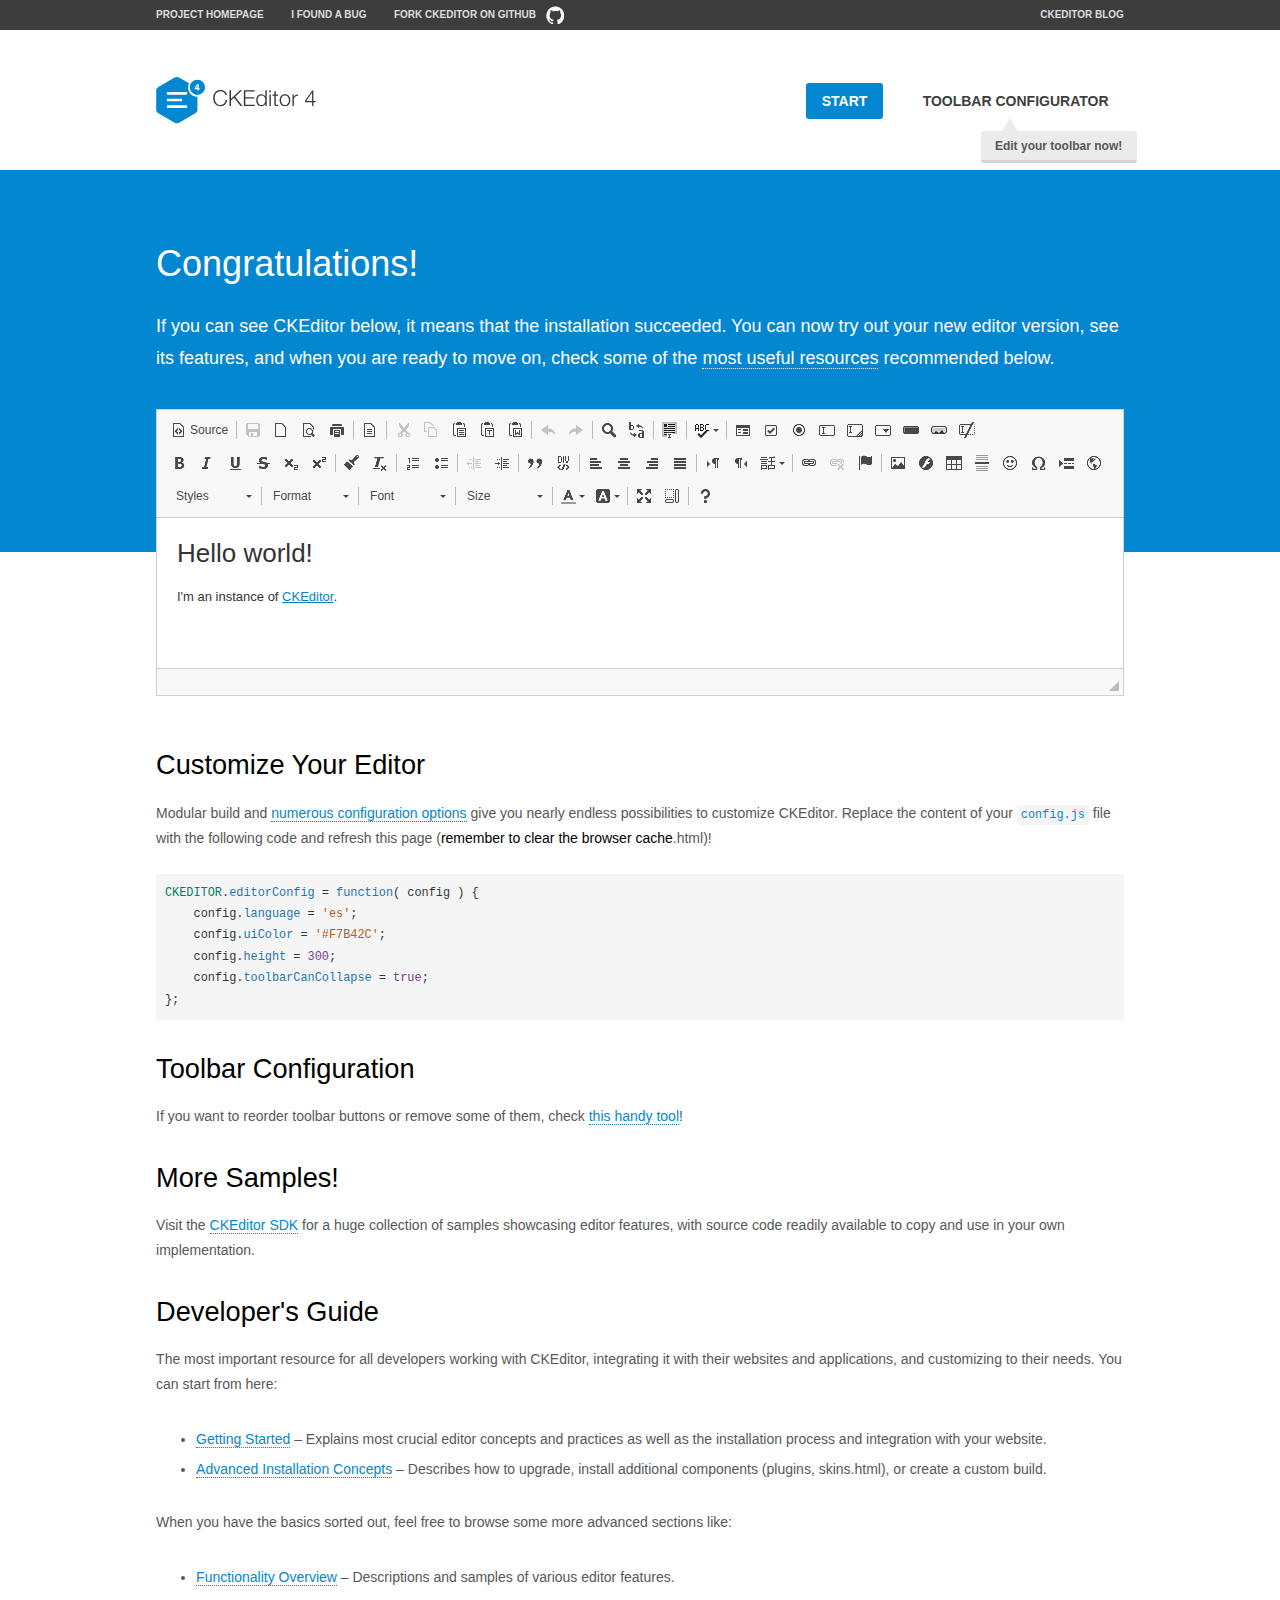
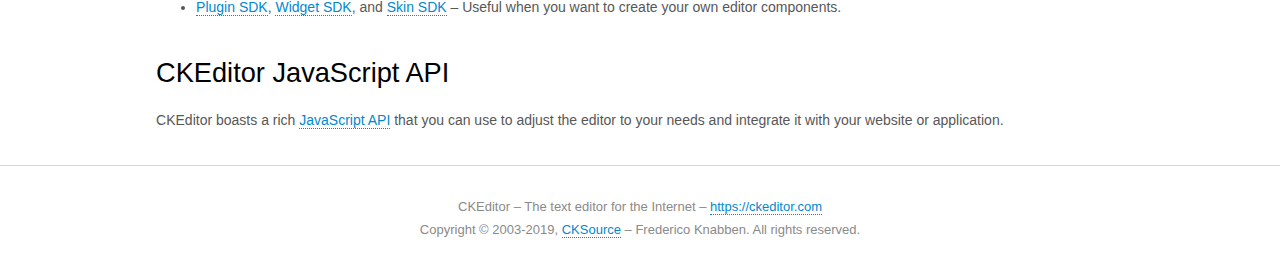
<file: uniquedeveloper/admin/ckeditor/samples/index.html>
<!DOCTYPE html>
<!--
Copyright (c) 2003-2019, CKSource - Frederico Knabben. All rights reserved.
For licensing, see LICENSE.md or https://ckeditor.com/legal/ckeditor-oss-license
-->
<html>
<head>
	<meta charset="utf-8">
	<title>CKEditor Sample</title>
	<script src="../ckeditor.js"></script>
	<script src="js/sample.js"></script>
	<link rel="stylesheet" href="css/samples.css">
	<link rel="stylesheet" href="toolbarconfigurator/lib/codemirror/neo.css">
</head>
<body id="main">

<nav class="navigation-a">
	<div class="grid-container">
		<ul class="navigation-a-left grid-width-70">
			<li><a href="https://ckeditor.com/ckeditor-4/">Project Homepage</a></li>
			<li><a href="https://github.com/ckeditor/ckeditor-dev/issues">I found a bug</a></li>
			<li><a href="https://github.com/ckeditor/ckeditor-dev" class="icon-pos-right icon-navigation-a-github">Fork CKEditor on GitHub</a></li>
		</ul>
		<ul class="navigation-a-right grid-width-30">
			<li><a href="https://ckeditor.com/blog/">CKEditor Blog</a></li>
		</ul>
	</div>
</nav>

<header class="header-a">
	<div class="grid-container">
		<h1 class="header-a-logo grid-width-30">
			<a href="index.html"><img src="img/logo.svg" onerror="this.src='img/logo.png'; this.onerror=null;" alt="CKEditor Sample"></a>
		</h1>

		<nav class="navigation-b grid-width-70">
			<ul>
				<li><a href="index.html" class="button-a button-a-background">Start</a></li>
				<li><a href="toolbarconfigurator/index.html" class="button-a">Toolbar configurator <span class="balloon-a balloon-a-nw">Edit your toolbar now!</span></a></li>
			</ul>
		</nav>
	</div>
</header>

<main>
	<div class="adjoined-top">
		<div class="grid-container">
			<div class="content grid-width-100">
				<h1>Congratulations!</h1>
				<p>
					If you can see CKEditor below, it means that the installation succeeded.
					You can now try out your new editor version, see its features, and when you are ready to move on, check some of the <a href="#sample-customize">most useful resources</a> recommended below.
				</p>
			</div>
		</div>
	</div>
	<div class="adjoined-bottom">
		<div class="grid-container">
			<div class="grid-width-100">
				<div id="editor">
					<h1>Hello world!</h1>
					<p>I'm an instance of <a href="https://ckeditor.com">CKEditor</a>.</p>
				</div>
			</div>
		</div>
	</div>

	<div class="grid-container">
		<div class="content grid-width-100">
			<section id="sample-customize">
				<h2>Customize Your Editor</h2>
				<p>Modular build and <a href="https://ckeditor.com/docs/ckeditor4/latest/guide/dev_configuration.html">numerous configuration options</a> give you nearly endless possibilities to customize CKEditor. Replace the content of your <code><a href="../config.js">config.js</a></code> file with the following code and refresh this page (<strong>remember to clear the browser cache</strong>.html)!</p>
		<pre class="cm-s-neo CodeMirror"><code><span style="padding-right: 0.1px;"><span class="cm-variable">CKEDITOR</span>.<span class="cm-property">editorConfig</span> <span class="cm-operator">=</span> <span class="cm-keyword">function</span>( <span class="cm-def">config</span> ) {</span>
<span style="padding-right: 0.1px;"><span class="cm-tab">	</span><span class="cm-variable-2">config</span>.<span class="cm-property">language</span> <span class="cm-operator">=</span> <span class="cm-string">'es'</span>;</span>
<span style="padding-right: 0.1px;"><span class="cm-tab">	</span><span class="cm-variable-2">config</span>.<span class="cm-property">uiColor</span> <span class="cm-operator">=</span> <span class="cm-string">'#F7B42C'</span>;</span>
<span style="padding-right: 0.1px;"><span class="cm-tab">	</span><span class="cm-variable-2">config</span>.<span class="cm-property">height</span> <span class="cm-operator">=</span> <span class="cm-number">300</span>;</span>
<span style="padding-right: 0.1px;"><span class="cm-tab">	</span><span class="cm-variable-2">config</span>.<span class="cm-property">toolbarCanCollapse</span> <span class="cm-operator">=</span> <span class="cm-atom">true</span>;</span>
<span style="padding-right: 0.1px;">};</span></code></pre>
			</section>

			<section>
				<h2>Toolbar Configuration</h2>
				<p>If you want to reorder toolbar buttons or remove some of them, check <a href="toolbarconfigurator/index.html">this handy tool</a>!</p>
			</section>

			<section>
				<h2>More Samples!</h2>
				<p>Visit the <a href="https://sdk.ckeditor.com">CKEditor SDK</a> for a huge collection of samples showcasing editor features, with source code readily available to copy and use in your own implementation.</p>
			</section>

			<section>
				<h2>Developer's Guide</h2>
				<p>The most important resource for all developers working with CKEditor, integrating it with their websites and applications, and customizing to their needs. You can start from here:</p>
				<ul>
					<li><a href="https://ckeditor.com/docs/ckeditor4/latest/guide/dev_installation.html">Getting Started</a> &ndash; Explains most crucial editor concepts and practices as well as the installation process and integration with your website.</li>
					<li><a href="https://ckeditor.com/docs/ckeditor4/latest/guide/dev_advanced_installation.html">Advanced Installation Concepts</a> &ndash; Describes how to upgrade, install additional components (plugins, skins.html), or create a custom build.</li>
				</ul>
					<p>When you have the basics sorted out, feel free to browse some more advanced sections like:</p>
				<ul>
					<li><a href="https://ckeditor.com/docs/ckeditor4/latest/guide/dev_features.html">Functionality Overview</a> &ndash; Descriptions and samples of various editor features.</li>
					<li><a href="https://ckeditor.com/docs/ckeditor4/latest/guide/plugin_sdk_intro.html">Plugin SDK</a>, <a href="https://ckeditor.com/docs/ckeditor4/latest/guide/widget_sdk_intro.html">Widget SDK</a>, and <a href="https://ckeditor.com/docs/ckeditor4/latest/guide/skin_sdk_intro.html">Skin SDK</a> &ndash; Useful when you want to create your own editor components.</li>
				</ul>
			</section>

			<section>
				<h2>CKEditor JavaScript API</h2>
				<p>CKEditor boasts a rich <a href="https://ckeditor.com/docs/ckeditor4/latest/api/index.html">JavaScript API</a> that you can use to adjust the editor to your needs and integrate it with your website or application.</p>
			</section>
		</div>
	</div>
</main>

<footer class="footer-a grid-container">
	<div class="grid-container">
		<p class="grid-width-100">
			CKEditor &ndash; The text editor for the Internet &ndash; <a class="samples" href="https://ckeditor.com/">https://ckeditor.com</a>
		</p>
		<p class="grid-width-100" id="copy">
			Copyright &copy; 2003-2019, <a class="samples" href="https://cksource.com/">CKSource</a> &ndash; Frederico Knabben. All rights reserved.
		</p>
	</div>
</footer>
<script>
	initSample();
</script>

</body>
</html>
</file>
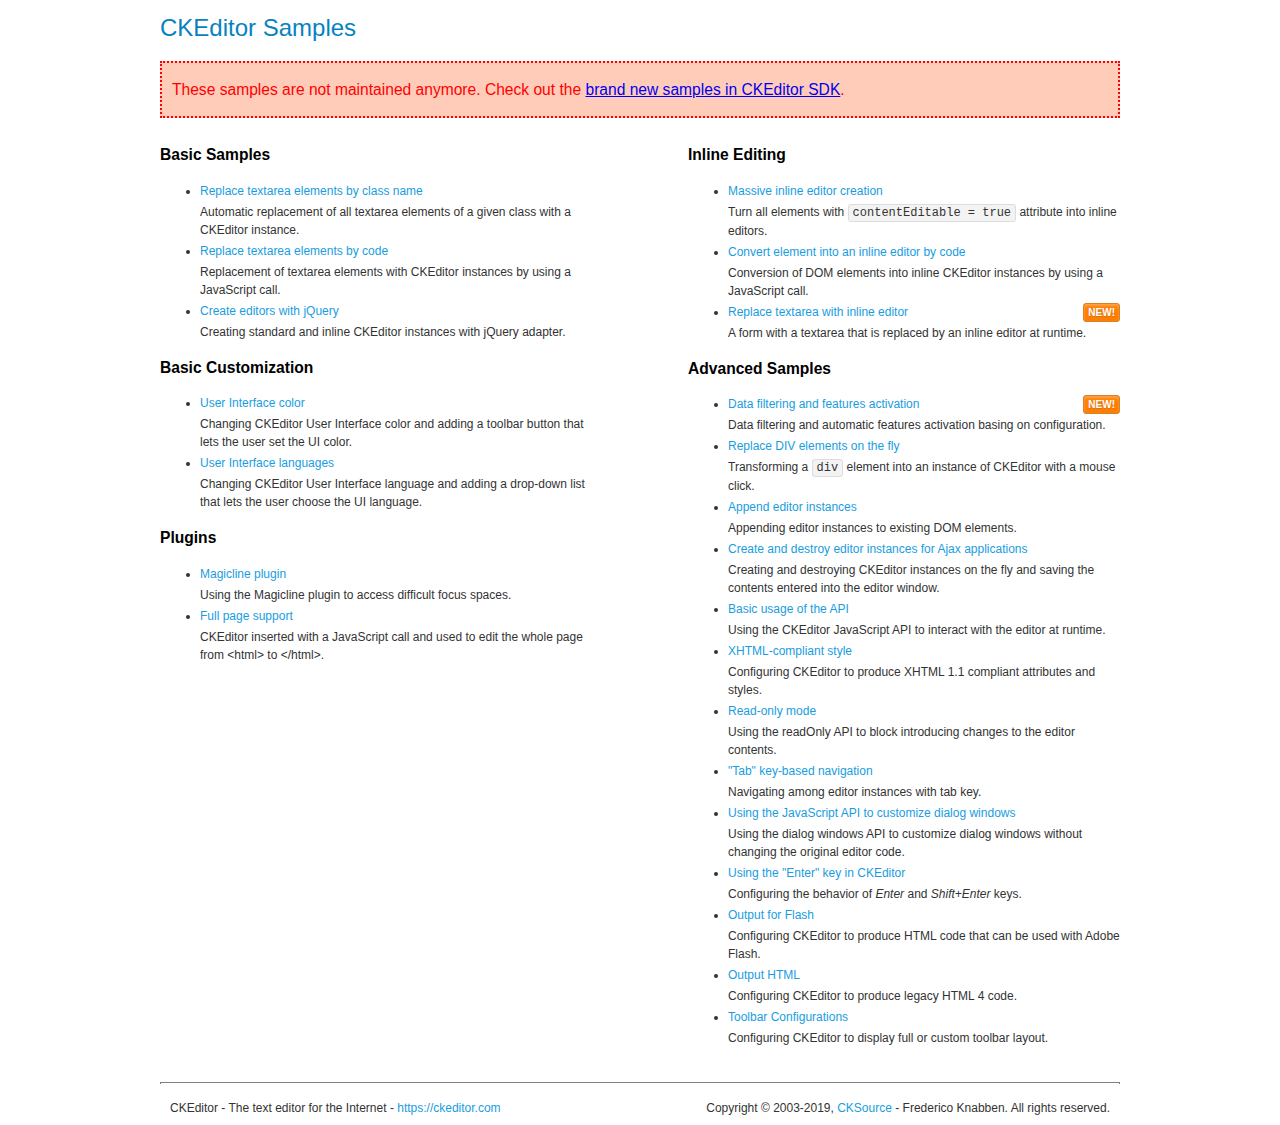
<file: uniquedeveloper/admin/ckeditor/samples/old/index.html>
<!DOCTYPE html>
<!--
Copyright (c) 2003-2019, CKSource - Frederico Knabben. All rights reserved.
For licensing, see LICENSE.md or https://ckeditor.com/legal/ckeditor-oss-license
-->
<html>
<head>
	<meta charset="utf-8">
	<title>CKEditor Samples</title>
	<link rel="stylesheet" href="sample.css">
</head>
<body>
	<h1 class="samples">
		CKEditor Samples
	</h1>
	<div class="warning deprecated">
		These samples are not maintained anymore. Check out the <a href="https://sdk.ckeditor.com/">brand new samples in CKEditor SDK</a>.
	</div>
	<div class="twoColumns">
		<div class="twoColumnsLeft">
			<h2 class="samples">
				Basic Samples
			</h2>
			<dl class="samples">
				<dt><a class="samples" href="replacebyclass.html">Replace textarea elements by class name</a></dt>
				<dd>Automatic replacement of all textarea elements of a given class with a CKEditor instance.</dd>

				<dt><a class="samples" href="replacebycode.html">Replace textarea elements by code</a></dt>
				<dd>Replacement of textarea elements with CKEditor instances by using a JavaScript call.</dd>

				<dt><a class="samples" href="jquery.html">Create editors with jQuery</a></dt>
				<dd>Creating standard and inline CKEditor instances with jQuery adapter.</dd>
			</dl>

			<h2 class="samples">
				Basic Customization
			</h2>
			<dl class="samples">
				<dt><a class="samples" href="uicolor.html">User Interface color</a></dt>
				<dd>Changing CKEditor User Interface color and adding a toolbar button that lets the user set the UI color.</dd>

				<dt><a class="samples" href="uilanguages.html">User Interface languages</a></dt>
				<dd>Changing CKEditor User Interface language and adding a drop-down list that lets the user choose the UI language.</dd>
			</dl>


			<h2 class="samples">Plugins</h2>
<dl class="samples">
<dt><a class="samples" href="magicline/magicline.html">Magicline plugin</a></dt>
<dd>Using the Magicline plugin to access difficult focus spaces.</dd>

<dt><a class="samples" href="wysiwygarea/fullpage.html">Full page support</a></dt>
<dd>CKEditor inserted with a JavaScript call and used to edit the whole page from &lt;html&gt; to &lt;/html&gt;.</dd>
</dl>
		</div>
		<div class="twoColumnsRight">
			<h2 class="samples">
				Inline Editing
			</h2>
			<dl class="samples">
				<dt><a class="samples" href="inlineall.html">Massive inline editor creation</a></dt>
				<dd>Turn all elements with <code>contentEditable = true</code> attribute into inline editors.</dd>

				<dt><a class="samples" href="inlinebycode.html">Convert element into an inline editor by code</a></dt>
				<dd>Conversion of DOM elements into inline CKEditor instances by using a JavaScript call.</dd>

				<dt><a class="samples" href="inlinetextarea.html">Replace textarea with inline editor</a> <span class="new">New!</span></dt>
				<dd>A form with a textarea that is replaced by an inline editor at runtime.</dd>

				
			</dl>

			<h2 class="samples">
				Advanced Samples
			</h2>
			<dl class="samples">
				<dt><a class="samples" href="datafiltering.html">Data filtering and features activation</a> <span class="new">New!</span></dt>
				<dd>Data filtering and automatic features activation basing on configuration.</dd>

				<dt><a class="samples" href="divreplace.html">Replace DIV elements on the fly</a></dt>
				<dd>Transforming a <code>div</code> element into an instance of CKEditor with a mouse click.</dd>

				<dt><a class="samples" href="appendto.html">Append editor instances</a></dt>
				<dd>Appending editor instances to existing DOM elements.</dd>

				<dt><a class="samples" href="ajax.html">Create and destroy editor instances for Ajax applications</a></dt>
				<dd>Creating and destroying CKEditor instances on the fly and saving the contents entered into the editor window.</dd>

				<dt><a class="samples" href="api.html">Basic usage of the API</a></dt>
				<dd>Using the CKEditor JavaScript API to interact with the editor at runtime.</dd>

				<dt><a class="samples" href="xhtmlstyle.html">XHTML-compliant style</a></dt>
				<dd>Configuring CKEditor to produce XHTML 1.1 compliant attributes and styles.</dd>

				<dt><a class="samples" href="readonly.html">Read-only mode</a></dt>
				<dd>Using the readOnly API to block introducing changes to the editor contents.</dd>

				<dt><a class="samples" href="tabindex.html">"Tab" key-based navigation</a></dt>
				<dd>Navigating among editor instances with tab key.</dd>


				
<dt><a class="samples" href="dialog/dialog.html">Using the JavaScript API to customize dialog windows</a></dt>
<dd>Using the dialog windows API to customize dialog windows without changing the original editor code.</dd>

<dt><a class="samples" href="enterkey/enterkey.html">Using the &quot;Enter&quot; key in CKEditor</a></dt>
<dd>Configuring the behavior of <em>Enter</em> and <em>Shift+Enter</em> keys.</dd>

<dt><a class="samples" href="htmlwriter/outputforflash.html">Output for Flash</a></dt>
<dd>Configuring CKEditor to produce HTML code that can be used with Adobe Flash.</dd>

<dt><a class="samples" href="htmlwriter/outputhtml.html">Output HTML</a></dt>
<dd>Configuring CKEditor to produce legacy HTML 4 code.</dd>

<dt><a class="samples" href="toolbar/toolbar.html">Toolbar Configurations</a></dt>
<dd>Configuring CKEditor to display full or custom toolbar layout.</dd>

			</dl>
		</div>
	</div>
	<div id="footer">
		<hr>
		<p>
			CKEditor - The text editor for the Internet - <a class="samples" href="https://ckeditor.com/">https://ckeditor.com</a>
		</p>
		<p id="copy">
			Copyright &copy; 2003-2019, <a class="samples" href="https://cksource.com/">CKSource</a> - Frederico Knabben. All rights reserved.
		</p>
	</div>
</body>
</html>
</file>
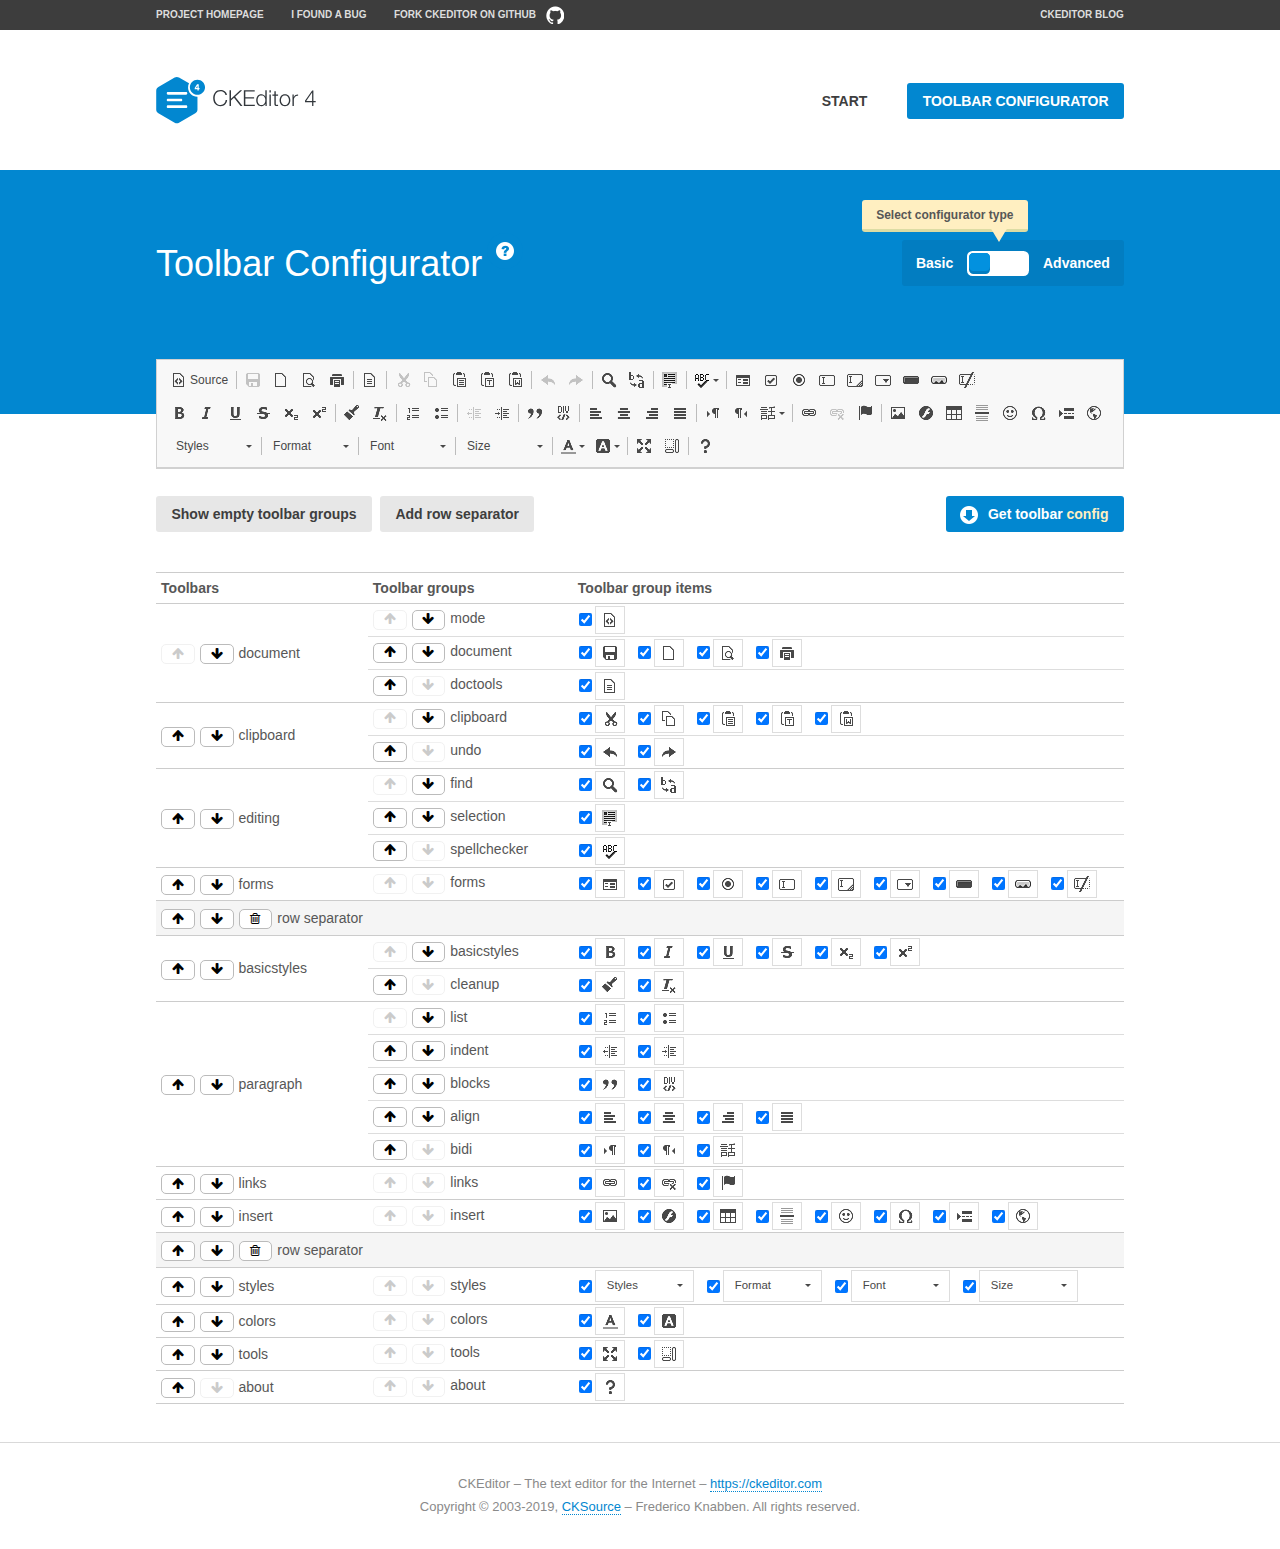
<file: uniquedeveloper/admin/ckeditor/samples/toolbarconfigurator/index.html>
<!DOCTYPE html>
<!--
Copyright (c) 2003-2019, CKSource - Frederico Knabben. All rights reserved.
For licensing, see LICENSE.md or https://ckeditor.com/legal/ckeditor-oss-license
-->
<!--[if IE 8]><html class="ie8"><![endif]-->
<!--[if gt IE 8]><html><![endif]-->
<!--[if !IE]><!--><html><!--<![endif]-->
<head>
	<meta charset="utf-8">
	<title>Toolbar Configurator</title>
	<script src="../../ckeditor.js"></script>
	<script>
		if ( CKEDITOR.env.ie && CKEDITOR.env.version < 9 )
			CKEDITOR.tools.enableHtml5Elements( document );
	</script>
	<link rel="stylesheet" href="lib/codemirror/codemirror.css">
	<link rel="stylesheet" href="lib/codemirror/show-hint.css">
	<link rel="stylesheet" href="lib/codemirror/neo.css">
	<link rel="stylesheet" href="css/fontello.css">
	<link rel="stylesheet" href="../css/samples.css">
</head>
<body id="toolbar">

<nav class="navigation-a">
	<div class="grid-container">
		<ul class="navigation-a-left grid-width-70">
			<li><a href="https://ckeditor.com/ckeditor-4/">Project Homepage</a></li>
			<li><a href="https://github.com/ckeditor/ckeditor-dev/issues">I found a bug</a></li>
			<li><a href="https://github.com/ckeditor/ckeditor-dev" class="icon-pos-right icon-navigation-a-github">Fork CKEditor on GitHub</a></li>
		</ul>
		<ul class="navigation-a-right grid-width-30">
			<li><a href="https://ckeditor.com/blog/">CKEditor Blog</a></li>
		</ul>
	</div>
</nav>

<header class="header-a">
	<div class="grid-container">
		<h1 class="header-a-logo grid-width-30">
			<a href="../index.html"><img src="../img/logo.svg" onerror="this.src='../img/logo.png'; this.onerror=null;" alt="CKEditor Logo"></a>
		</h1>
		<nav class="navigation-b grid-width-70">
			<ul>
				<li><a href="../index.html"  class="button-a">Start</a></li>
				<li><a href="index.html"  class="button-a button-a-background">Toolbar configurator</a></li>
			</ul>
		</nav>
	</div>
</header>

<main>
	<div class="adjoined-top">
		<div class="grid-container">
			<div class="content grid-width-100">
				<div class="grid-container-nested">
					<h1 class="grid-width-60">
						Toolbar Configurator
						<a href="#help-content" type="button" title="Configurator help" id="help" class="button-a button-a-background button-a-no-text icon-pos-left icon-question-mark">Help</a>
					</h1>

					<div class="grid-width-40 grid-switch-magic">
						<div class="switch">
							<span class="balloon-a balloon-a-se">Select configurator type</span>
							<input type="radio" name="radio" data-num="1" id="radio-basic" />
							<input type="radio" name="radio" data-num="2" id="radio-advanced" />
							<label data-for="1" for="radio-basic">Basic</label>
							<span class="switch-inner">
								<span class="handler"></span>
							</span>
							<label data-for="2" for="radio-advanced">Advanced</label>
						</div>
					</div>
				</div>
			</div>
		</div>
	</div>
	<div class="adjoined-bottom">
		<div class="grid-container">
			<div class="grid-width-100">
				<div class="editors-container">
					<div id="editor-basic"></div>
					<div id="editor-advanced"></div>
				</div>
			</div>
		</div>
	</div>

	<div class="grid-container configurator">
		<div class="content grid-width-100">
			<div class="configurator">
				<div>
					<div id="toolbarModifierWrapper"></div>
				</div>
			</div>
		</div>
	</div>

	<div id="help-content">
		<div class="grid-container">
			<div class="grid-width-100">
				<h2>What Am I Doing Here?</h2>

				<div class="grid-container grid-container-nested">
					<div class="basic">
						<div class="grid-width-50">
							<p>Arrange <a href="https://ckeditor.com/docs/ckeditor4/latest/api/CKEDITOR_config.html#cfg-toolbarGroups">toolbar groups</a>, toggle <a href="https://ckeditor.com/docs/ckeditor4/latest/api/CKEDITOR_config.html#cfg-removeButtons">button visibility</a> according to your needs and get your toolbar configuration.</p>
							<p>You can replace the content of the <a href="../../config.js"><code>config.js</code></a> file with the generated configuration. If you already set some configuration options you will need to merge both configurations.</p>
						</div>
						<div class="grid-width-50">
							<p>Read more about different ways of <a href="https://ckeditor.com/docs/ckeditor4/latest/guide/dev_configuration.html">setting configuration</a> and do not forget about <strong>clearing browser cache</strong>.</p>
							<p>Arranging toolbar groups is the recommended way of configuring the toolbar, but if you need more freedom you can use the <a href="#advanced">advanced configurator</a>.</p>
						</div>
					</div>
					<div class="advanced" style="display: none;">
						<div class="grid-width-50">
							<p>With this code editor you can edit your <a href="https://ckeditor.com/docs/ckeditor4/latest/api/CKEDITOR_config.html#cfg-toolbar">toolbar configuration</a> live.</p>
							<p>You can replace the content of the <a href="../../config.js"><code>config.js</code></a> file with the generated configuration. If you already set some configuration options you will need to merge both configurations.</p>
						</div>
						<div class="grid-width-50">
							<p>Read more about different ways of <a href="https://ckeditor.com/docs/ckeditor4/latest/guide/dev_configuration.html">setting configuration</a> and do not forget about <strong>clearing browser cache</strong>.</p>
						</div>
					</div>
				</div>

				<p class="grid-container grid-container-nested">
					<button type="button" class="help-content-close grid-width-100 button-a button-a-background">Got it. Let's play!</button>
				</p>
			</div>
		</div>
	</div>
</main>

<footer class="footer-a grid-container">
	<p class="grid-width-100">
		CKEditor &ndash; The text editor for the Internet &ndash; <a class="samples" href="https://ckeditor.com/">https://ckeditor.com</a>
	</p>
	<p class="grid-width-100" id="copy">
		Copyright &copy; 2003-2019, <a class="samples" href="https://cksource.com/">CKSource</a> &ndash; Frederico Knabben. All rights reserved.
	</p>
</footer>

<script src="lib/codemirror/codemirror.js"></script>
<script src="lib/codemirror/javascript.js"></script>
<script src="lib/codemirror/show-hint.js"></script>

<script src="js/fulltoolbareditor.js"></script>
<script src="js/abstracttoolbarmodifier.js"></script>
<script src="js/toolbarmodifier.js"></script>
<script src="js/toolbartextmodifier.js"></script>
<script src="../js/sf.js"></script>

<script>
	( function() {
		'use strict';

		var mode = ( window.location.hash.substr( 1 ) === 'advanced' ) ? 'advanced' : 'basic',
			configuratorSection = CKEDITOR.document.findOne( 'main > .grid-container.configurator' ),
			basicInstruction = CKEDITOR.document.findOne( '#help-content .basic' ),
			advancedInstruction = CKEDITOR.document.findOne( '#help-content .advanced' ),

			// Configurator mode switcher.
			modeSwitchBasic = CKEDITOR.document.getById( 'radio-basic' ),
			modeSwitchAdvanced = CKEDITOR.document.getById( 'radio-advanced' );

		// Initial setup
		function updateSwitcher() {
			if ( mode === 'advanced' ) {
				modeSwitchAdvanced.$.checked = true;
			} else {
				modeSwitchBasic.$.checked = true;
			}
		}

		updateSwitcher();

		CKEDITOR.document.getWindow().on( 'hashchange', function( e ) {
			var hash = window.location.hash.substr( 1 );
			if ( !( hash === 'advanced' || hash === 'basic' ) ) {
				return;
			}
			mode = hash;
			onToolbarsDone( mode );
		} );

		CKEDITOR.document.getWindow().on( 'resize', function() {
			updateToolbar( ( mode === 'basic' ? toolbarModifier : toolbarTextModifier )[ 'editorInstance' ] );
		} );

		function onRefresh( modifier ) {
			modifier = modifier || this;

			if ( mode === 'basic' && modifier instanceof ToolbarConfigurator.ToolbarTextModifier ) {
				return;
			}

			// CodeMirror container becomes visible, so we need to refresh and to avoid rendering problems.
			if ( mode === 'advanced' && modifier instanceof ToolbarConfigurator.ToolbarTextModifier ) {
				modifier.codeContainer.refresh();
			}

			updateToolbar( modifier.editorInstance );
		}

		function updateToolbar( editor ) {
			var editorContainer = editor.container;

			// Not always editor is loaded.
			if ( !editorContainer ) {
				return;
			}

			var displayStyle = editorContainer.getStyle( 'display' );

			editorContainer.setStyle( 'display', 'block' );

			var newHeight = editorContainer.getSize( 'height' );

			var newMarginTop = parseInt( editorContainer.getComputedStyle( 'margin-top' ), 10 );
			newMarginTop = ( isNaN( newMarginTop ) ? 0 : Number( newMarginTop ) );

			var newMarginBottom = parseInt( editorContainer.getComputedStyle( 'margin-bottom' ), 10 );
			newMarginBottom = ( isNaN( newMarginBottom ) ? 0 : Number( newMarginBottom ) );

			var result = newHeight + newMarginTop + newMarginBottom;

			editorContainer.setStyle( 'display', displayStyle );

			editor.container.getAscendant( 'div' ).setStyle( 'height', result + 'px' );
		}

		var toolbarModifier = new ToolbarConfigurator.ToolbarModifier( 'editor-basic' );

		var done = 0;
		toolbarModifier.init( onToolbarInit );
		toolbarModifier.onRefresh = onRefresh;

		CKEDITOR.document.getById( 'toolbarModifierWrapper' ).append( toolbarModifier.mainContainer );

		var toolbarTextModifier = new ToolbarConfigurator.ToolbarTextModifier( 'editor-advanced' );
		toolbarTextModifier.init( onToolbarInit );
		toolbarTextModifier.onRefresh = onRefresh;

		function onToolbarInit() {
			if ( ++done === 2 ) {
				onToolbarsDone();

				positionSticky.watch( CKEDITOR.document.findOne( '.toolbar' ), function() {
					return mode === 'advanced';
				} );
			}
		}

		function onToolbarsDone() {
			if ( mode === 'basic' ) {
				toggleModeBasic( false );
			} else {
				toggleModeAdvanced( false );
			}

			updateSwitcher();

			setTimeout( function() {
				CKEDITOR.document.findOne( '.editors-container' ).addClass( 'active' );
				CKEDITOR.document.findOne( '#toolbarModifierWrapper' ).addClass( 'active' );
			}, 200 );
		}

		CKEDITOR.document.getById( 'toolbarModifierWrapper' ).append( toolbarTextModifier.mainContainer );

		function toogleModeSwitch( onElement, offElement, onModifier, offModifier ) {
			onElement.addClass( 'fancy-button-active' );
			offElement.removeClass( 'fancy-button-active' );

			onModifier.showUI();
			offModifier.hideUI();
		}

		function toggleModeBasic( callOnRefresh ) {
			callOnRefresh = ( callOnRefresh !== false );
			mode = 'basic';
			window.location.hash = '#basic';
			toogleModeSwitch( modeSwitchBasic, modeSwitchAdvanced, toolbarModifier, toolbarTextModifier );

			configuratorSection.removeClass( 'freed-width' );
			basicInstruction.show();
			advancedInstruction.hide();

			callOnRefresh && onRefresh( toolbarModifier );
		}

		function toggleModeAdvanced( callOnRefresh ) {
			callOnRefresh = ( callOnRefresh !== false );
			mode = 'advanced';
			window.location.hash = '#advanced';
			toogleModeSwitch( modeSwitchAdvanced, modeSwitchBasic, toolbarTextModifier, toolbarModifier );

			configuratorSection.addClass( 'freed-width' );
			advancedInstruction.show();
			basicInstruction.hide();

			callOnRefresh && onRefresh( toolbarTextModifier );
		}

		modeSwitchBasic.on( 'click', toggleModeBasic );
		modeSwitchAdvanced.on( 'click', toggleModeAdvanced );

		//
		// Position:sticky for the toolbar.
		//

		// Will make elements behave like they were styled with position:sticky.
		var positionSticky = {
			// Store object: {
			// 		element: CKEDITOR.dom.element, // Element which will float.
			// 		placeholder: CKEDITOR.dom.element, // Placeholder which is place to prevent page bounce.
			// 		isFixed: boolean // Whether element float now.
			// }
			watched: [],

			active: [],

			staticContainer: null,

			init: function() {
				var element = CKEDITOR.dom.element.createFromHtml(
					'<div class="staticContainer">' +
						'<div class="grid-container" >' +
							'<div class="grid-width-100">' +
								'<div class="inner"></div>' +
							'</div>' +
						'</div>' +
					'</div>' );

				this.staticContainer = element.findOne( '.inner' );

				CKEDITOR.document.getBody().append( element );
			},

			watch: function( element, preventFunc ) {
				this.watched.push( {
					element: element,
					placeholder: new CKEDITOR.dom.element( 'div' ),
					isFixed: false,
					preventFunc: preventFunc
				} );
			},

			checkAll: function() {
				for ( var i = 0; i < this.watched.length; i++ ) {
					this.check( this.watched[ i ] );
				}
			},

			check: function( element ) {
				var isFixed = element.isFixed;
				var shouldBeFixed = this.shouldBeFixed( element );

				// Nothing to be done.
				if ( isFixed === shouldBeFixed ) {
					return;
				}

				var placeholder = element.placeholder;

				if ( isFixed ) {
					// Unfixing.

					element.element.insertBefore( placeholder );
					placeholder.remove();

					element.element.removeStyle( 'margin' );

					this.active.splice( CKEDITOR.tools.indexOf( this.active, element ), 1 );

				} else {
					// Fixing.
					placeholder.setStyle( 'width', element.element.getSize( 'width' ) + 'px' );
					placeholder.setStyle( 'height', element.element.getSize( 'height' ) + 'px' );
					placeholder.setStyle( 'margin-bottom', element.element.getComputedStyle( 'margin-bottom' ) );
					placeholder.setStyle( 'display', element.element.getComputedStyle( 'display' ) );
					placeholder.insertAfter( element.element );

					this.staticContainer.append( element.element );

					this.active.push( element );
				}

				element.isFixed = !element.isFixed;
			},

			shouldBeFixed: function( element ) {
				if ( element.preventFunc && element.preventFunc() ) {
					return false;
				}

				// If element is already fixed we are checking it's placeholder.
				var related = ( element.isFixed ? element.placeholder : element.element ),
					clientRect = related.$.getBoundingClientRect(),
					staticHeight = this.staticContainer.getSize('height' ),
					elemHeight = element.element.getSize( 'height' );

				if ( element.isFixed ) {
					return ( clientRect.top + elemHeight < staticHeight );
				} else {
					return ( clientRect.top < staticHeight );
				}
			}
		};

		positionSticky.init();

		CKEDITOR.document.getWindow().on( 'scroll',
			new CKEDITOR.tools.eventsBuffer( 100, positionSticky.checkAll, positionSticky ).input
		);

		// Make the toolbar sticky.
		positionSticky.watch( CKEDITOR.document.findOne( '.editors-container' ) );

		// Help button and help-content.
		( function() {
			var helpButton = CKEDITOR.document.getById( 'help' ),
				helpContent = CKEDITOR.document.getById( 'help-content' );

			// Don't show help button on IE8 because it's unsupported by Pico Modal.
			if ( CKEDITOR.env.ie && CKEDITOR.env.version == 8 ) {
				helpButton.hide();
			} else {
				// Display help modal when the button is clicked.
				helpButton.on( 'click', function( evt ) {
					SF.modal( {
						// Clone modal content from DOM.
						content: helpContent.getHtml(),

						afterCreate: function( modal ) {
							// Enable modal content button to close the modal.
							new CKEDITOR.dom.element( modal.modalElem() ).findOne( '.help-content-close' ).once( 'click', modal.close );
						}
					} ).show();
				} );
			}
		} )();
	} )();
</script>
</body>
</html>
</file>
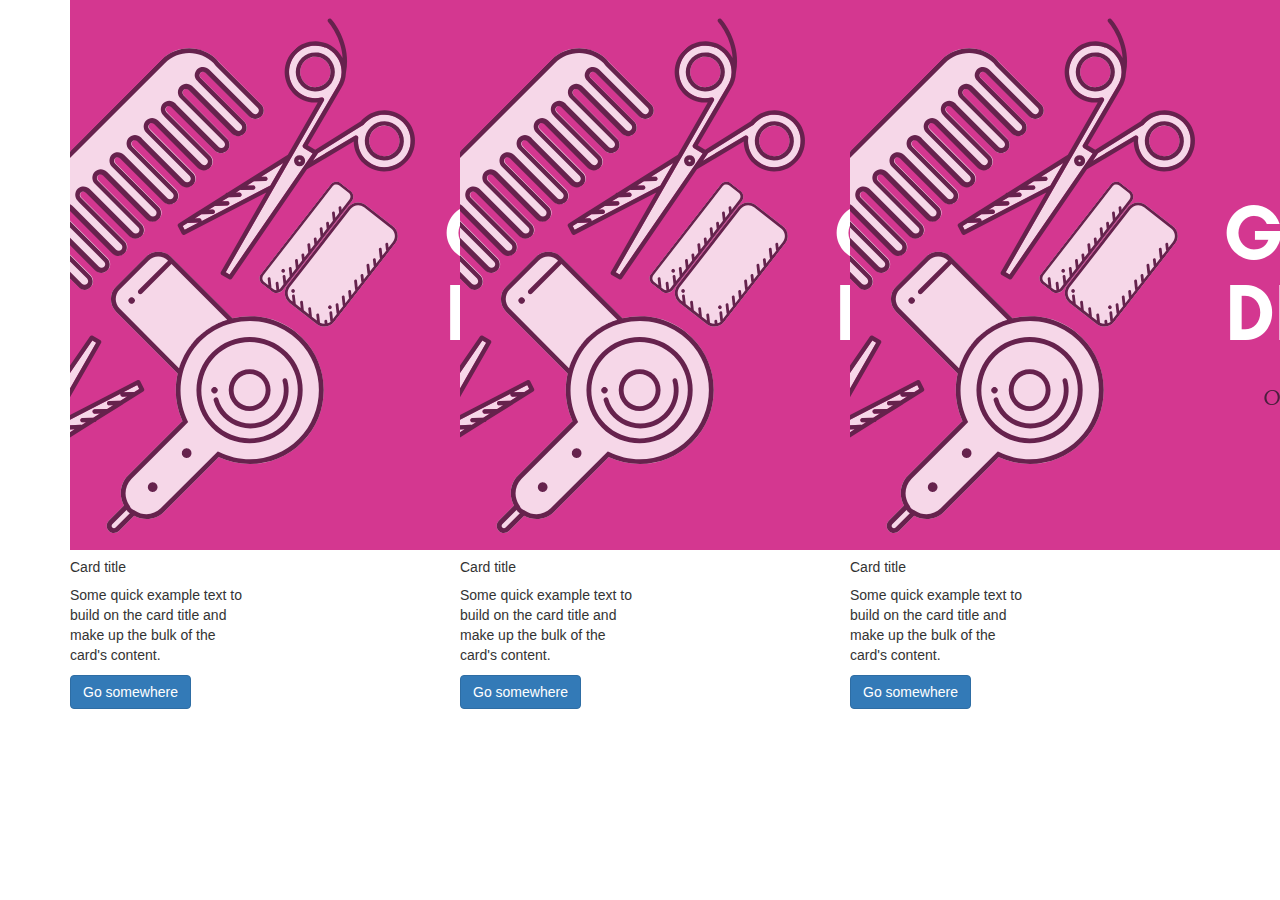
<file: uniquedeveloper/demo.html>
<!DOCTYPE html>
<html>

<head>
	<title>unique developer</title>
	<!-- Latest compiled and minified CSS -->
	<link rel="stylesheet" href="https://maxcdn.bootstrapcdn.com/bootstrap/3.3.7/css/bootstrap.min.css">

	<!-- jQuery library -->
	<script src="https://ajax.googleapis.com/ajax/libs/jquery/3.3.1/jquery.min.js"></script>
	<!-- Latest compiled JavaScript -->
	<script src="https://maxcdn.bootstrapcdn.com/bootstrap/3.3.7/js/bootstrap.min.js"></script>

</head>

<body>
	<div class="container">
		<div class="row">
			<div class="col-md-4 col-sm-6 col-xs-12">
				<div class="card" style="width: 18rem;">
					<img src="img/1logo.png" class="card-img-top" alt="...">
					<div class="card-body">
						<h5 class="card-title">Card title</h5>
						<p class="card-text">Some quick example text to build on the card title and make up the bulk of
							the card's content.</p>
						<a href="#" class="btn btn-primary">Go somewhere</a>
					</div>
				</div>
			</div>


			<div class="col-md-4 col-sm-6 col-xs-12">
				<div class="card" style="width: 18rem;">
					<img src="img/1logo.png" class="card-img-top" alt="...">
					<div class="card-body">
						<h5 class="card-title">Card title</h5>
						<p class="card-text">Some quick example text to build on the card title and make up the bulk of
							the card's content.</p>
						<a href="#" class="btn btn-primary">Go somewhere</a>
					</div>
				</div>
			</div>


			<div class="col-md-4 col-sm-6 col-xs-12">
				<div class="card" style="width: 18rem;">
					<img src="img/1logo.png" class="card-img-top" alt="...">
					<div class="card-body">
						<h5 class="card-title">Card title</h5>
						<p class="card-text">Some quick example text to build on the card title and make up the bulk of
							the card's content.</p>
						<a href="#" class="btn btn-primary">Go somewhere</a>
					</div>
				</div>
			</div>
		</div>
	</div>
</body>

</html>
</file>
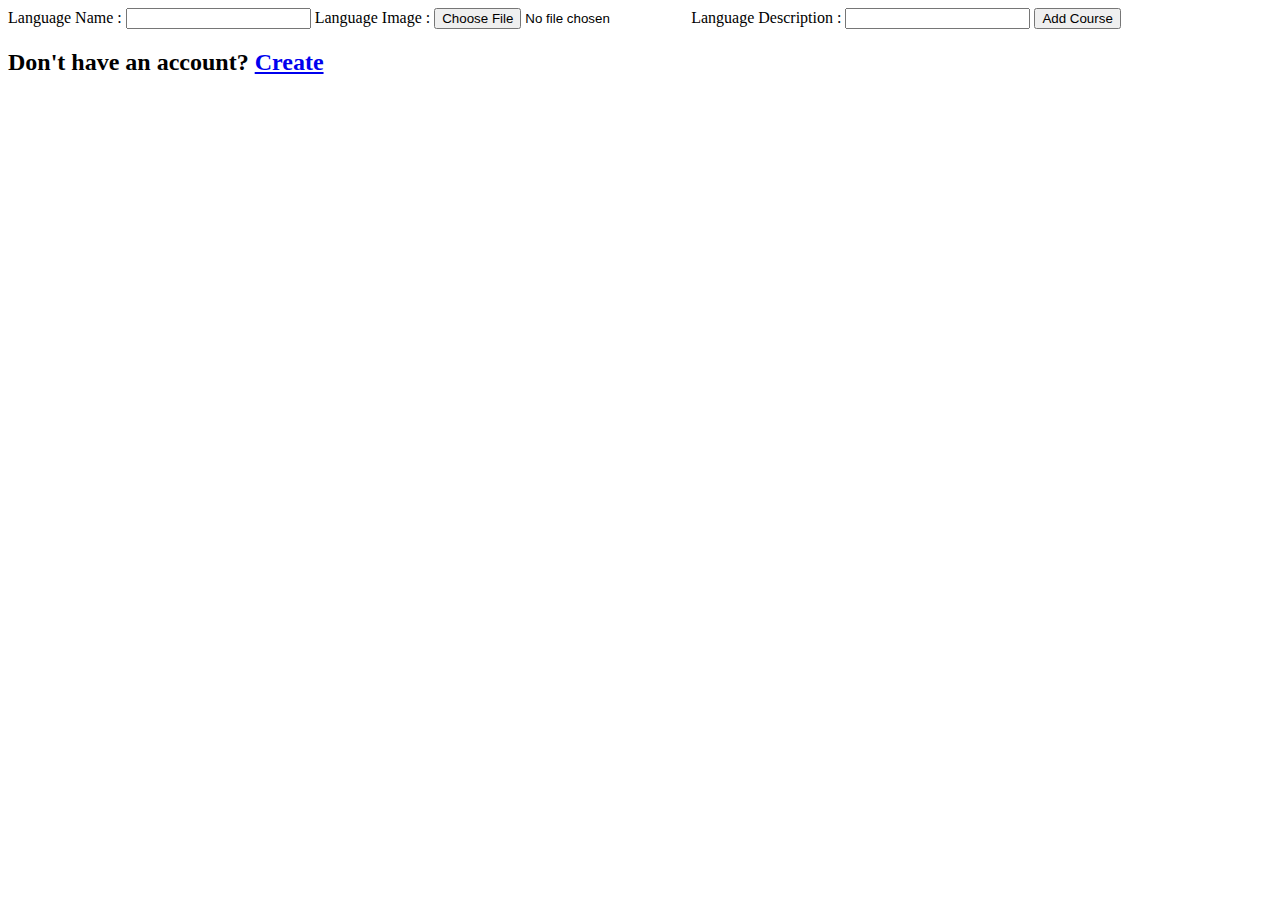
<file: uniquedeveloper/imgupload.html>
<!DOCTYPE html>
<html>
<head>
	<title></title>
</head>
<body>
	<form method="POST"  action='imgdemo.php' enctype="multipart/form-data">
	<div class="form-group">
		<label><i class="fa fa-user fa-2x"></i>Language Name :</label>
		<input type="text" name="languagename" class="form-control">
		
		<label><i class="fa fa-lock fa-2x"></i>Language Image :</label>
		<input type="file" name="languageimg" class="form-control">

		<label><i class="fa fa-lock fa-2x"></i>Language Description  :</label>
		<input type="text" name="languagedesc" class="form-control">

		

		<button id="btnlogin" type="submit">Add Course</button>
		
	</div>
	<div class="register">
		<h2>Don't have an account?&nbsp<span id="create-account"><a href="signup.html">Create</span></a> </h2>
	</div>
	
	</form>
</body>
</html>
</file>
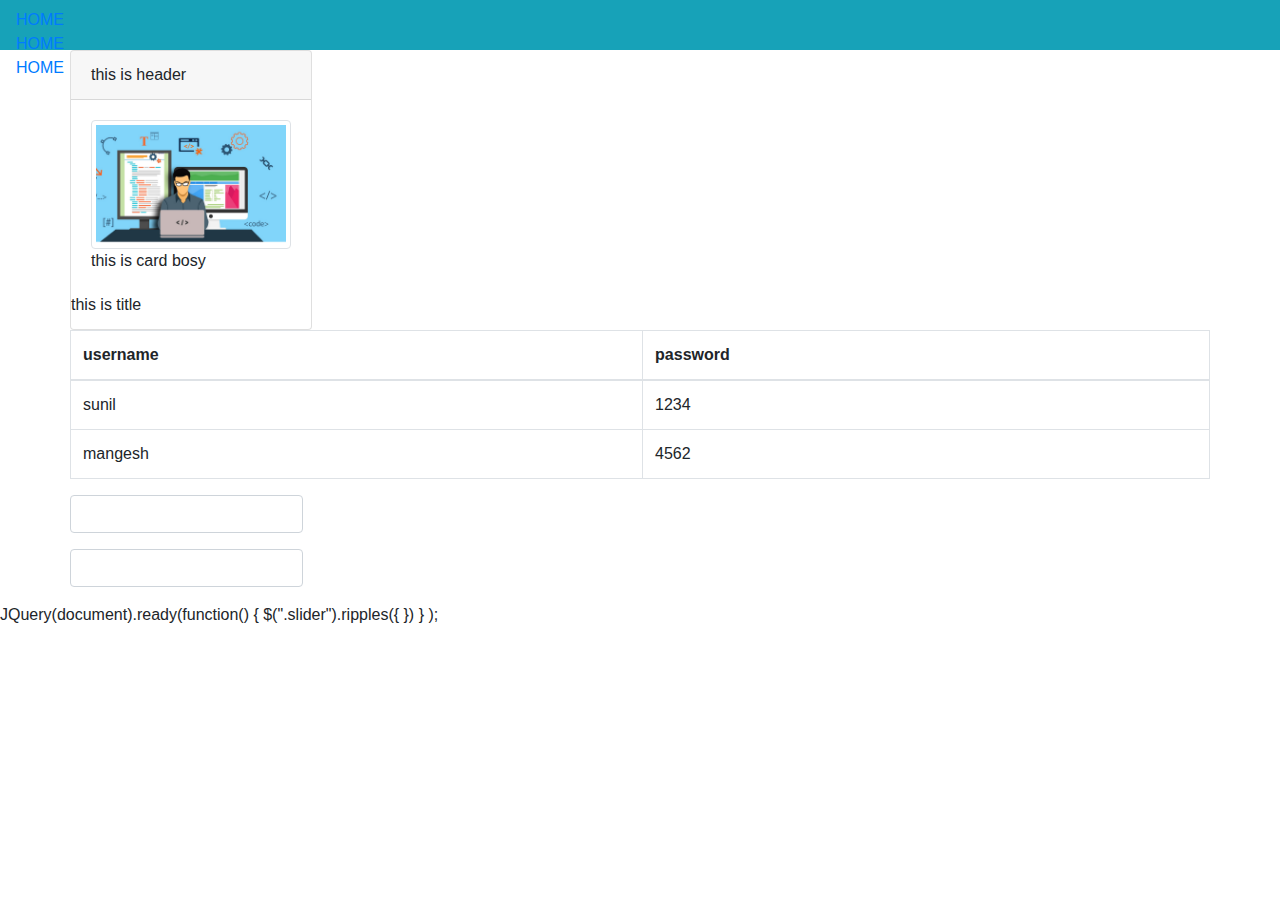
<file: uniquedeveloper/sample.html>
<!DOCTYPE html>
<html>
<head>
	<title></title>
	<!-- Latest compiled and minified CSS -->
<link rel="stylesheet" href="https://maxcdn.bootstrapcdn.com/bootstrap/4.3.1/css/bootstrap.min.css">

<!-- jQuery library -->
<script src="https://ajax.googleapis.com/ajax/libs/jquery/3.3.1/jquery.min.js"></script>

<!-- Popper JS -->
<script src="https://cdnjs.cloudflare.com/ajax/libs/popper.js/1.14.7/umd/popper.min.js"></script>

<!-- Latest compiled JavaScript -->
<script src="https://maxcdn.bootstrapcdn.com/bootstrap/4.3.1/js/bootstrap.min.js"></script>
</head>
<body>
	<div class="navbar bg-info h-50" style="height: 50px !important;">
		<div >
			<ul style="display: inline;" class="navbar-nav d-inline">
			<li class="nav-item">
				<a href="" class="nav-">HOME</a>
			</li>
			<li class="nav-item">
				<a href="" class="nav-">HOME</a>
			</li>
			<li class="nav-item">
				<a href="" class="nav-">HOME</a>
			</li>
		</ul>
		</div>
		
	</div>

<div class="container">
	<div class="row">
		<div class="card">
			<div class="card-header">
				this is header
			</div>
			<div class="card-body">
			<div class="card-img">
				<img src="img/work1.png" class="img-thumbnail img-fluid" height="400px" width="200px;">
			</div>
			
				this is card bosy
			</div>
			<div class="card-title">
				this is title
			</div>
		</div>
		
	</div>
	<div class="row">
		<table class="table table-bordered table-hover">
			<thead>
				<tr>
					<th>username</th>
					<th>password</th>
				</tr>


			</thead>
			<tbody>
				<tr>
					<td>
						sunil
					</td>
					<td>1234</td>
				</tr>
				<tr>
					<td>mangesh</td>
					<td>4562</td>
				</tr>
			</tbody>
				
			</div>
			
		</table>


		<form>
			<div class="form-group">
				<input type="text" name="" class="form-control">
				
			</div>
			<div class="form-group">
				<input type="text" name="" class="form-control">
				
			</div>

		</form>

	</div>

</div>
JQuery(document).ready(function()
{

 $(".slider").ripples({


})

}

);



</body>
</html>
</file>
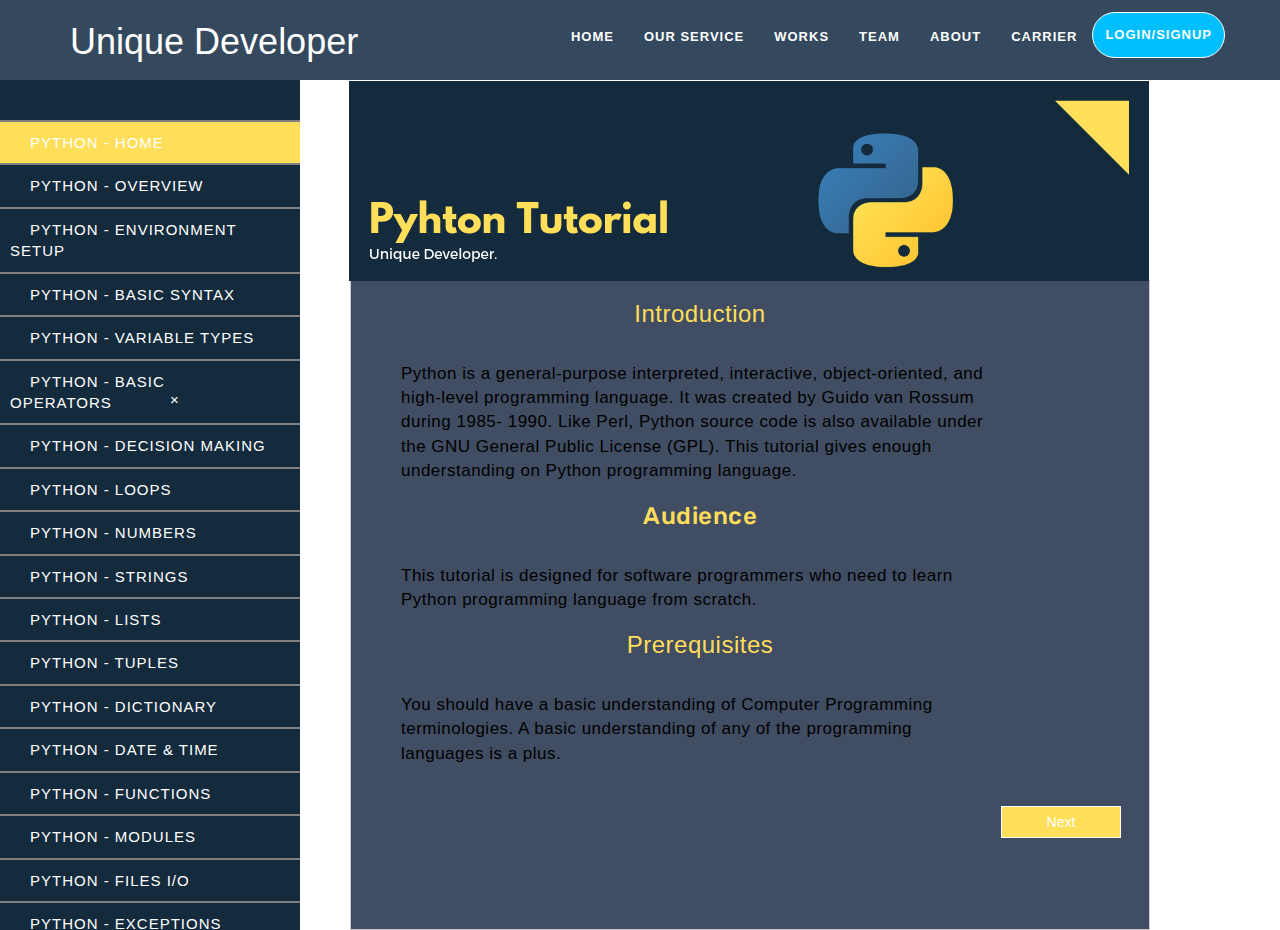
<file: uniquedeveloper/programming/python/python_home.html>
<!DOCTYPE html>
<html>
<head>
	<title>Unique Developer</title>
	<!----css file link-->
	<link rel="stylesheet" type="text/css" href="../..//css/java_programming.css">

	<!-- Latest compiled and minified CSS -->
	<link rel="stylesheet" href="https://maxcdn.bootstrapcdn.com/bootstrap/3.3.7/css/bootstrap.min.css">

	<!-- jQuery library -->
	<script src="https://ajax.googleapis.com/ajax/libs/jquery/3.3.1/jquery.min.js"></script>
	<!-- Latest compiled JavaScript -->
	<script src="https://maxcdn.bootstrapcdn.com/bootstrap/3.3.7/js/bootstrap.min.js"></script>


	<!----Linking google fonts-->
	<link href="https://fonts.googleapis.com/css?family=Lobster" rel="stylesheet">
	<link href="https://fonts.googleapis.com/css?family=Rubik" rel="stylesheet">
	<link href="https://fonts.googleapis.com/css?family=Assistant" rel="stylesheet"> 

	<!----font-awsome start-->
	<link rel="stylesheet" href="https://cdnjs.cloudflare.com/ajax/libs/font-awesome/4.7.0/css/font-awesome.min.css">
</head>
<body>
		<!------Navigation bar ends ---->
	<nav class="navbar navbar-inverse navbar-fixed-top" style="height: 80px;">
		<div class="container">
			<div class="navbar-header">
				<!------Responsive Button---->
				<button type="button" class="navbar-toggle" data-toggle="collapse" data-target="#navi">
					<span class="icon-bar"></span>
					<span class="icon-bar"></span>
					<span class="icon-bar"></span>


				</button>

				<h1 style="color: white;margin-top: 10px;" id="myhead">Unique Developer</h1>
			</div>
			<div class="collapse navbar-collapse" id="navi">
                 <!------Navigation menus starts---->
				<ul class="nav navbar-nav navbar-right">
					<li> <a href="">Home</a></li>
					<li> <a href="">Our Service</a></li>
					<li> <a href="">Works</a></li>
					<li> <a href="">Team</a></li>
					<li> <a href="">About</a></li>
					<li> <a href="">Carrier</a></li>
					<li> <a href="" id="our-location" class="btn-success" data-target="#mymodal" data-toggle="modal">Login/Signup</a></li>
				</ul>
	                 <!------Navigation menus ends---->
			</div>
		</div>
	</nav>

		<!------Navigation bar ends ---->


		 <!------Side bar start---->


	<div class="sidemenu" id="sidebarleftmenu">
		<ul class="sidemenulist">
			<li><a href="" class="crossbutton" onclick="closesidemenu()">&times;</a></li>
			<li style="background-color:#ffde59;"><a href="">Python - Home</a></li>
			<li><a href="">Python - Overview</a></li>
			<li><a href="">Python - Environment Setup</a></li>
			<li><a href="">Python - Basic Syntax</a></li>
			<li><a href="">Python - Variable Types</a></li>
			<li><a href="">Python - Basic Operators</a></li>
			<li><a href="">Python - Decision Making</a></li>
			<li><a href="">Python -  Loops</a></li>
			<li><a href="">Python - Numbers</a></li>
			<li><a href="">Python - Strings</a></li>
			<li><a href="">Python - Lists</a></li>
			<li><a href="">Python - Tuples</a></li>
			<li><a href="">Python - Dictionary</a></li>
			<li><a href="">Python - Date & Time</a></li>
			<li><a href="">Python - Functions</a></li>
			<li><a href="">Python - Modules</a></li>
			<li><a href="">Python - Files I/O</a></li>
			<li><a href="">Python - Exceptions</a></li>
			



		</ul>
	</div>

	 <!------Side bar ends---->

 		<!------java main content starts ---->

	<div id="mainpagecontent">
		<div class="title-image">
			<img src="python-tutorial1.png">
		</div>
		<div class="content">
		<h4 style="font-family: 'Assistant', sans-serif;" class="content">
			<h3 class="text-center" style="color:#ffde59;">Introduction</h3><br>
				Python is a general-purpose interpreted, interactive, object-oriented, and high-level programming language. It was created by Guido van Rossum during 1985- 1990. Like Perl, Python source code is also available under the GNU General Public License (GPL). This tutorial gives enough understanding on Python programming language.

				<br><h3 style="font-family: 'Rubik', sans-serif; font-style: bold; color:#ffde59;" class="text-center">Audience</h3><br>
				This tutorial is designed for software programmers who need to learn Python programming language from scratch.

				<br><h3 class="text-center" style="font-style: bold;color:#ffde59;">Prerequisites</h3><br>
				You should have a basic understanding of Computer Programming terminologies. A basic understanding of any of the programming languages is a plus.

		</h4>
		</div>
		<button id="btn_next" style="background-color:#ffde59; ">Next</button>
	</div>


	<!------java main content starts ---->


<!-- 	<script type="text/javascript">
		
		function opensidemenu()
		{
			document.getElementById('sidebarleftmenu').style.width='250px';
			document.getElementById('mainpagecontent').style.marginLeft='250px';
		}

		function closesidemenu()
		{
			document.getElementById('sidebarleftmenu').style.width='0';
			document.getElementById('mainpagecontent').style.marginLeft='0px';			
		}

	</script>
 -->
</body>
</html>
</file>
<file: uniquedeveloper/admin/ckeditor/samples/css/samples.css>
/**
 * @license Copyright (c) 2003-2019, CKSource - Frederico Knabben. All rights reserved.
 * For licensing, see LICENSE.md or https://ckeditor.com/legal/ckeditor-oss-license
 */
@media (max-width: 900px) {
  .global-is-mobile-hidden {
    display: none !important;
  }
}
article,
aside,
details,
figcaption,
figure,
footer,
header,
hgroup,
main,
menu,
nav,
section {
  display: block;
}
body,
html {
  margin: 0;
  padding: 0;
  font: 16px / 1.8 Arial, 'Helvetica Neue', Helvetica, sans-serif;
  font-weight: 300;
  color: #575757;
}
.grid-width-10 {
  width: 10%;
}
.grid-width-20 {
  width: 20%;
}
.grid-width-30 {
  width: 30%;
}
.grid-width-40 {
  width: 40%;
}
.grid-width-50 {
  width: 50%;
}
.grid-width-60 {
  width: 60%;
}
.grid-width-70 {
  width: 70%;
}
.grid-width-80 {
  width: 80%;
}
.grid-width-90 {
  width: 90%;
}
.grid-width-100 {
  width: 100%;
}
@media (max-width: 900px) {
  .grid-width-10,
  .grid-width-20,
  .grid-width-30,
  .grid-width-40,
  .grid-width-50,
  .grid-width-60,
  .grid-width-70,
  .grid-width-80,
  .grid-width-90,
  .grid-width-100 {
    width: 100%;
  }
}
*[class*="grid-width"] {
  -webkit-box-sizing: border-box;
  -moz-box-sizing: border-box;
  box-sizing: border-box;
  padding-left: 4%;
  padding-right: 4%;
  float: left;
}
*[class*="grid-width"]:after,
.grid-container:after,
*[class*="grid-width"]:before,
.grid-container:before {
  content: '';
  display: block;
  overflow: hidden;
  visibility: hidden;
  font-size: 0;
  line-height: 0;
  width: 0;
  height: 0;
}
*[class*="grid-width"]:after,
.grid-container:after {
  clear: both;
}
.grid-container {
  -webkit-box-sizing: border-box;
  -moz-box-sizing: border-box;
  box-sizing: border-box;
  margin-left: auto;
  margin-right: auto;
}
.grid-container-nested *[class*="grid-width"]:first-child {
  padding-left: 0;
}
.grid-container-nested *[class*="grid-width"]:last-child {
  padding-right: 0;
}
@media (max-width: 900px) {
  .grid-container-nested *[class*="grid-width"]:first-child {
    padding-left: 4%;
  }
  .grid-container-nested *[class*="grid-width"]:last-child {
    padding-right: 4%;
  }
}
.header-a {
  min-height: 140px;
  overflow: hidden;
}
.header-a .header-a-logo {
  margin: 40px 0 0;
}
@media (max-width: 900px) {
  .header-a .header-a-logo {
    text-align: center;
  }
}
.header-a .header-a-logo img {
  border: transparent;
}
.navigation-a {
  height: 30px;
  background: #3D3D3D;
  position: absolute;
  left: 0;
  right: 0;
  top: 0;
  padding: 0;
  overflow: hidden;
}
@media (max-width: 900px) {
  .navigation-a {
    text-align: center;
  }
}
.navigation-a ul {
  list-style: none;
  margin: 0;
  overflow: hidden;
}
.navigation-a ul li,
.navigation-a ul li a {
  display: inline-block;
}
@media (max-width: 900px) {
  .navigation-a ul {
    width: auto;
    text-overflow: ellipsis;
    white-space: nowrap;
    display: inline-block;
    float: none;
  }
  .navigation-a ul:before,
  .navigation-a ul:after {
    display: none;
  }
}
.navigation-a ul.navigation-a-left {
  text-align: left;
}
@media (max-width: 900px) {
  .navigation-a ul.navigation-a-left {
    padding-right: 0;
  }
}
.navigation-a ul.navigation-a-right {
  text-align: right;
}
@media (max-width: 900px) {
  .navigation-a ul.navigation-a-right {
    padding-left: 23px;
  }
}
.navigation-a ul li + li {
  margin-left: 23px;
}
.navigation-a ul li a {
  font-size: 10px;
  font-size: 0.625rem;
  line-height: 18px;
  line-height: 1.13rem;
  line-height: 30px;
  float: left;
  color: #ddd;
  font-weight: bold;
  text-decoration: none;
  text-transform: uppercase;
}
.navigation-a ul li a:hover {
  cursor: pointer;
  color: #fff;
}
.icon-navigation-a-github:before,
.icon-navigation-a-github:after {
  background-image: url("[data-uri]");
}
.navigation-b {
  text-align: right;
  margin: 52px 0 0;
  overflow: visible;
}
@media (max-width: 900px) {
  .navigation-b {
    text-align: center;
    margin-top: 20px;
    padding: 0;
  }
}
.navigation-b ul {
  padding: 0;
  list-style: none;
  margin: 0;
  overflow: visible;
}
.navigation-b ul li,
.navigation-b ul li a {
  display: inline-block;
}
@media (max-width: 900px) {
  .navigation-b ul {
    display: table;
    width: 100%;
    padding-bottom: 1.5em;
  }
}
@media (max-width: 900px) {
  .navigation-b ul li {
    display: table-row;
  }
}
.navigation-b ul li + li {
  margin-left: 20px;
}
@media (max-width: 900px) {
  .navigation-b ul li + li {
    margin-left: 0;
  }
}
.navigation-b ul li a {
  -webkit-box-sizing: border-box;
  -moz-box-sizing: border-box;
  box-sizing: border-box;
  text-transform: uppercase;
  text-decoration: none;
  outline: none;
}
@media (max-width: 900px) {
  .navigation-b ul li a {
    width: 100%;
    -webkit-border-radius: 0;
    -webkit-background-clip: padding-box;
    -moz-border-radius: 0;
    -moz-background-clip: padding;
    border-radius: 0;
    background-clip: padding-box;
  }
}
.footer-a {
  font-size: 13px;
  font-size: 0.8125rem;
  line-height: 23.4px;
  line-height: 1.46rem;
  padding-top: 2.25em;
  padding-bottom: 2.25em;
  overflow: hidden;
  color: #8a8a8a;
}
.footer-a a {
  color: #0287D0;
  text-decoration: none;
  border-bottom: 1px dotted #0287D0;
}
.footer-a a:hover {
  color: #0277b7;
}
.footer-a p {
  margin: 0;
  display: inline-block;
  text-align: center;
}
.content {
  font-size: 14px;
  font-size: 0.875rem;
  line-height: 25.2px;
  line-height: 1.57rem;
  overflow: hidden;
  padding-top: 1.5em;
  padding-bottom: 1.5em;
}
.content p {
  margin: 0.75em 0;
}
.content ul,
.content ol,
.content pre,
.content blockquote,
.content textarea:not([class^="cke"]),
.content .cke {
  margin: 1.875em 0;
}
.content code,
.content kbd {
  -webkit-border-radius: 3px;
  -webkit-background-clip: padding-box;
  -moz-border-radius: 3px;
  -moz-background-clip: padding;
  border-radius: 3px;
  background-clip: padding-box;
  padding: 3px 4px;
}
.content pre,
.content code,
.content kbd,
.content blockquote {
  background: #f5f5f5;
}
.content blockquote,
.content pre {
  background: none;
  border-left: 4px solid #0287D0;
  padding: 1.5em 2.25em;
}
.content p a,
.content ul a,
.content ol a,
.content blockquote a,
.content h1 a,
.content h2 a,
.content h3 a,
.content h4 a,
.content h5 a {
  color: #0287D0;
  text-decoration: none;
  border-bottom: 1px dotted #0287D0;
}
.content p a:hover,
.content ul a:hover,
.content ol a:hover,
.content blockquote a:hover,
.content h1 a:hover,
.content h2 a:hover,
.content h3 a:hover,
.content h4 a:hover,
.content h5 a:hover {
  color: #0277b7;
}
.content h1,
.content h2,
.content h3,
.content h4,
.content h5 {
  color: #000;
  font-weight: 100;
}
.content h1 code,
.content h2 code,
.content h3 code,
.content h4 code,
.content h5 code,
.content h1 kbd,
.content h2 kbd,
.content h3 kbd,
.content h4 kbd,
.content h5 kbd {
  font-size: inherit;
}
.content h1 a.content-heading-anchor,
.content h2 a.content-heading-anchor,
.content h3 a.content-heading-anchor,
.content h4 a.content-heading-anchor,
.content h5 a.content-heading-anchor {
  font-weight: 100;
  vertical-align: middle;
  opacity: 0;
  border: 0;
}
.content h1:hover a.content-heading-anchor,
.content h2:hover a.content-heading-anchor,
.content h3:hover a.content-heading-anchor,
.content h4:hover a.content-heading-anchor,
.content h5:hover a.content-heading-anchor {
  opacity: 1;
}
.content h1:target a,
.content h2:target a,
.content h3:target a,
.content h4:target a,
.content h5:target a {
  -webkit-animation: targetLinkOpacity 0.5s linear alternate;
  -moz-animation: targetLinkOpacity 0.5s linear alternate;
  -o-animation: targetLinkOpacity 0.5s linear alternate;
  animation: targetLinkOpacity 0.5s linear alternate;
  opacity: 1;
}
.content input,
.content select,
.content textarea:not([class^="cke"]) {
  -webkit-border-radius: 3px;
  -webkit-background-clip: padding-box;
  -moz-border-radius: 3px;
  -moz-background-clip: padding;
  border-radius: 3px;
  background-clip: padding-box;
  -webkit-box-shadow: inset 0 1px 1px rgba(0, 0, 0, 0.08);
  -moz-box-shadow: inset 0 1px 1px rgba(0, 0, 0, 0.08);
  box-shadow: inset 0 1px 1px rgba(0, 0, 0, 0.08);
  font: inherit;
  color: inherit;
  border: 1px solid #D9D9D9;
  padding: .2em .5em;
}
.content input:focus,
.content select:focus,
.content textarea:not([class^="cke"]):focus {
  border-color: #66afe9;
  outline: 0;
  -webkit-box-shadow: inset 0 1px 1px rgba(0, 0, 0, 0.08), 0 0 8px #93c6ef;
  -moz-box-shadow: inset 0 1px 1px rgba(0, 0, 0, 0.08), 0 0 8px #93c6ef;
  box-shadow: inset 0 1px 1px rgba(0, 0, 0, 0.08), 0 0 8px #93c6ef;
}
.content abbr {
  border-bottom: 1px dotted #666;
  cursor: pointer;
}
.content blockquote {
  font-style: italic;
  font-family: Georgia, Times, "Times New Roman", serif;
  font-size: 16px;
  font-size: 1rem;
  line-height: 28.8px;
  line-height: 1.8rem;
}
.content em {
  font-style: italic;
}
.content h1 {
  font-size: 36px;
  font-size: 2.25rem;
  line-height: 64.8px;
  line-height: 4.05rem;
  margin: 1.125em 0 0;
}
.content h2 {
  font-size: 27.2px;
  font-size: 1.7rem;
  line-height: 48.96px;
  line-height: 3.06rem;
  margin: 0.9em 0 0;
}
.content h3 {
  font-size: 24px;
  font-size: 1.5rem;
  line-height: 43.2px;
  line-height: 2.7rem;
  font-weight: 500;
  margin: 0.75em 0 0;
}
.content h4 {
  font-size: 19.2px;
  font-size: 1.2rem;
  line-height: 34.56px;
  line-height: 2.16rem;
  font-weight: 500;
  margin: 0.75em 0 0;
}
.content h5 {
  font-size: 17.6px;
  font-size: 1.1rem;
  line-height: 31.68px;
  line-height: 1.98rem;
  font-weight: 500;
  margin: 0.75em 0 0;
}
.content hr {
  border: 0;
  border-top: 4px solid #D9D9D9;
  margin: 1.5em 0;
}
.content input[type="text"] {
  height: 1.8em;
  line-height: 1.8em;
}
.content input[type="button"] {
  -webkit-appearance: button;
  -moz-appearance: button;
  appearance: button;
}
.content kbd {
  font-size: 12px;
  font-size: 0.75rem;
  line-height: 21.6px;
  line-height: 1.35rem;
  font-family: Arial, 'Helvetica Neue', Helvetica, sans-serif;
  padding: 2px 6px;
  -webkit-box-shadow: 0 0 4px #fff inset, 0 2px 0 #D9D9D9;
  -moz-box-shadow: 0 0 4px #fff inset, 0 2px 0 #D9D9D9;
  box-shadow: 0 0 4px #fff inset, 0 2px 0 #D9D9D9;
}
.content p img {
  vertical-align: middle;
}
.content p pre {
  padding: 1.5em;
}
.content pre {
  padding: 0;
  border: 0;
  tab-size: 4;
  -o-tab-size: 4;
  -moz-tab-size: 4;
}
.content pre,
.content code {
  font-size: 11.89px;
  font-size: 0.743rem;
  line-height: 21.4px;
  line-height: 1.34rem;
  font-family: Consolas, Menlo, Monaco, Lucida Console, Liberation Mono, DejaVu Sans Mono, Bitstream Vera Sans Mono, Courier New, monospace, serif;
}
.content pre a,
.content code a {
  border: 0;
}
.content pre code {
  padding: 0.75em;
  display: block;
}
.content strong {
  color: #000;
}
.content ul ul,
.content ol ul,
.content ul ol,
.content ol ol {
  margin: 0.75em 0;
}
.content ul li,
.content ol li {
  font-size: 14px;
  font-size: 0.875rem;
  line-height: 30.24px;
  line-height: 1.89rem;
}
.content textarea:not([class^="cke"]) {
  width: 100%;
}
.content div.todo {
  border: 2px dotted #444;
  padding: 10px;
  margin: 60px 0 10px 0;
  /* Remove me some day */
}
.content div.todo:before {
  content: "TODO";
  font-weight: bold;
}
body a.button-a,
body button.button-a,
body input.button-a {
  -webkit-border-radius: 3px;
  -webkit-background-clip: padding-box;
  -moz-border-radius: 3px;
  -moz-background-clip: padding;
  border-radius: 3px;
  background-clip: padding-box;
  font-size: 14px;
  font-size: 0.875rem;
  line-height: 25.2px;
  line-height: 1.57rem;
  height: 36px;
  line-height: 36px;
  padding: 0 1.1em;
  font-weight: 700;
  color: #3e3e3e;
  white-space: nowrap;
  text-decoration: none;
  display: inline-block;
  cursor: pointer;
  border: 0;
  vertical-align: middle;
  margin: 1px 0;
  background: transparent;
}
body a.button-a.icon-pos-left,
body button.button-a.icon-pos-left,
body input.button-a.icon-pos-left {
  padding-left: .8em;
}
body a.button-a.icon-pos-right,
body button.button-a.icon-pos-right,
body input.button-a.icon-pos-right {
  padding-right: .8em;
}
body a.button-a.button-a-no-text,
body button.button-a.button-a-no-text,
body input.button-a.button-a-no-text {
  -webkit-border-radius: 100px;
  -webkit-background-clip: padding-box;
  -moz-border-radius: 100px;
  -moz-background-clip: padding;
  border-radius: 100px;
  background-clip: padding-box;
  width: 36px;
  padding: 0;
  text-indent: -999px;
  overflow: hidden;
  position: relative;
  text-align: center;
}
body a.button-a.button-a-no-text:before,
body button.button-a.button-a-no-text:before,
body input.button-a.button-a-no-text:before {
  position: absolute;
  left: 50%;
  top: 50%;
  margin: -9px 0 0 -9px;
}
@media (max-width: 900px) {
  body a.button-a.button-a-mobile-collapsed,
  body button.button-a.button-a-mobile-collapsed,
  body input.button-a.button-a-mobile-collapsed {
    -webkit-border-radius: 100px;
    -webkit-background-clip: padding-box;
    -moz-border-radius: 100px;
    -moz-background-clip: padding;
    border-radius: 100px;
    background-clip: padding-box;
    width: 36px;
    padding: 0;
    text-indent: -999px;
    overflow: hidden;
    position: relative;
    text-align: center;
  }
  body a.button-a.button-a-mobile-collapsed:before,
  body button.button-a.button-a-mobile-collapsed:before,
  body input.button-a.button-a-mobile-collapsed:before {
    position: absolute;
    left: 50%;
    top: 50%;
    margin: -9px 0 0 -9px;
  }
  body a.button-a.button-a-mobile-collapsed:before,
  body button.button-a.button-a-mobile-collapsed:before,
  body input.button-a.button-a-mobile-collapsed:before {
    position: absolute;
    left: 50%;
    top: 50%;
    margin: -9px 0 0 -9px;
  }
}
body a.button-a:active,
body button.button-a:active,
body input.button-a:active,
body a.button-a:hover,
body button.button-a:hover,
body input.button-a:hover {
  color: #fff;
  background: #0277b7;
}
body a.button-a:focus,
body button.button-a:focus,
body input.button-a:focus {
  border-color: #66afe9;
  outline: 0;
  -webkit-box-shadow: inset 0 1px 1px rgba(0, 0, 0, 0.075), 0 0 8px #93c6ef;
  -moz-box-shadow: inset 0 1px 1px rgba(0, 0, 0, 0.075), 0 0 8px #93c6ef;
  box-shadow: inset 0 1px 1px rgba(0, 0, 0, 0.075), 0 0 8px #93c6ef;
}
body a.button-a-soft,
body button.button-a-soft,
body input.button-a-soft {
  background: #e7e7e7;
}
body a.button-a-soft:active,
body button.button-a-soft:active,
body input.button-a-soft:active,
body a.button-a-soft:hover,
body button.button-a-soft:hover,
body input.button-a-soft:hover {
  color: #3e3e3e;
  background: #cecece;
}
body a.button-a-background,
body button.button-a-background,
body input.button-a-background,
body a.navigation-b ul li a:hover,
body button.navigation-b ul li a:hover,
body input.navigation-b ul li a:hover {
  color: #fff;
  background: #0287D0;
}
body a.button-a-background:active,
body button.button-a-background:active,
body input.button-a-background:active,
body a.button-a-background:hover,
body button.button-a-background:hover,
body input.button-a-background:hover,
body a.navigation-b ul li a:hover:active,
body button.navigation-b ul li a:hover:active,
body input.navigation-b ul li a:hover:active,
body a.navigation-b ul li a:hover:hover,
body button.navigation-b ul li a:hover:hover,
body input.navigation-b ul li a:hover:hover {
  color: #fff;
  background: #0277b7;
}
.balloon-a {
  font-size: 12px;
  font-size: 0.75rem;
  line-height: 21.6px;
  line-height: 1.35rem;
  -webkit-border-radius: 3px;
  -webkit-background-clip: padding-box;
  -moz-border-radius: 3px;
  -moz-background-clip: padding;
  border-radius: 3px;
  background-clip: padding-box;
  border-bottom: 3px solid #d4d4d4;
  background: #ebebeb;
  display: inline-block;
  white-space: nowrap;
  padding: .4em 1.2em .2em;
  font-weight: 700;
  position: relative;
  z-index: 1000;
  text-transform: none;
  color: #575757;
}
.balloon-a:hover {
  color: #575757;
}
.balloon-a:before {
  content: '';
  width: 0;
  height: 0;
  border-style: solid;
  position: absolute;
}
.balloon-a-ne:before,
.balloon-a-nw:before {
  top: -13px;
  border-width: 0 9px 15.6px 9px;
  border-color: transparent transparent #ebebeb transparent;
}
.balloon-a-se:before,
.balloon-a-sw:before {
  bottom: -13px;
  border-width: 15.6px 9px 0 9px;
  border-color: #ebebeb transparent transparent transparent;
}
.balloon-a-nw:before,
.balloon-a-sw:before {
  left: 20px;
}
.balloon-a-ne:before,
.balloon-a-se:before {
  right: 20px;
}
.icon-pos-left:before,
.icon-pos-right:after {
  content: '';
  display: inline-block;
  width: 18px;
  height: 18px;
  vertical-align: middle;
  background-repeat: no-repeat;
}
.icon-pos-left:before {
  margin-right: 10px;
}
.icon-pos-right:after {
  margin-left: 10px;
}
.icon-download:before,
.icon-download:after {
  background-image: url("[data-uri]");
}
.icon-question-mark:before,
.icon-question-mark:after {
  background-image: url("[data-uri]");
}
.icon-close:before,
.icon-close:after {
  background-image: url("[data-uri]");
}
.ie8 .switch > * {
  vertical-align: middle;
}
.ie8 .switch input[type="radio"] {
  margin: 0 0.25em;
  display: inline-block;
}
.ie8 .switch label {
  margin-left: 0 !important;
  margin-right: 0 !important;
}
.ie8 .switch label[data-for="1"] {
  float: left;
}
.ie8 .switch label[data-for="2"] {
  float: right;
}
.ie8 .switch .switch-inner {
  display: none;
}
.switch {
  font-size: 14px;
  font-size: 0.875rem;
  line-height: 25.2px;
  line-height: 1.57rem;
  font-weight: bold;
  background-color: #0287D0;
  overflow: hidden;
  display: inline-block;
  padding: 0.75em 0.25em;
  color: #fff;
  -webkit-border-radius: 3px;
  -webkit-background-clip: padding-box;
  -moz-border-radius: 3px;
  -moz-background-clip: padding;
  border-radius: 3px;
  background-clip: padding-box;
  position: relative;
}
.switch input[type="radio"] {
  display: none;
}
.switch label {
  position: relative;
  z-index: 2;
  float: left;
  cursor: pointer;
  padding: 0 0.75em;
}
.switch label:hover {
  text-decoration: underline;
}
.switch .switch-inner {
  float: left;
  background-color: #FFF;
  height: 1.5em;
  width: 4.125em;
  padding: 2px;
  margin: 0 0.25em;
  -webkit-border-radius: 5.5px;
  -webkit-background-clip: padding-box;
  -moz-border-radius: 5.5px;
  -moz-background-clip: padding;
  border-radius: 5.5px;
  background-clip: padding-box;
}
.switch .switch-inner .handler {
  overflow: hidden;
  position: relative;
  display: block;
  height: 1.5em;
  width: 1.5em;
  background: #027dc1;
  -webkit-border-radius: 4.5px;
  -webkit-background-clip: padding-box;
  -moz-border-radius: 4.5px;
  -moz-background-clip: padding;
  border-radius: 4.5px;
  background-clip: padding-box;
}
.switch .switch-inner .handler:before {
  content: '';
  display: block;
  position: absolute;
  top: 0;
  right: 0;
  bottom: 3px;
  left: 0;
  background-color: #0291df;
  -webkit-border-bottom-left-radius: 4.5px;
  -moz-border-radius-bottomleft: 4.5px;
  border-bottom-left-radius: 4.5px;
  -webkit-border-bottom-right-radius: 4.5px;
  -webkit-background-clip: padding-box;
  -moz-border-radius-bottomright: 4.5px;
  -moz-background-clip: padding;
  border-bottom-right-radius: 4.5px;
  background-clip: padding-box;
}
.switch:hover .switch-inner .handler:before {
  background: #029ef3;
}
.switch input[data-num="2"]:checked ~ .switch-inner > .handler {
  margin-left: auto;
}
.switch input[data-num="2"]:checked ~ label[data-for="1"] {
  padding-right: 5.125em;
  margin-right: -4.375em;
}
.switch input[data-num="1"]:checked ~ label[data-for="2"] {
  padding-left: 5.125em;
  margin-left: -4.375em;
}
.toggler {
  -webkit-user-select: none;
  -moz-user-select: none;
  -ms-user-select: none;
  user-select: none;
}
.toggler label {
  cursor: pointer;
}
.toggler [data-collapse] {
  display: inherit;
}
.toggler [data-expand] {
  display: none;
}
.toggler.collapsed [data-collapse] {
  display: none;
}
.toggler.collapsed [data-expand] {
  display: inherit;
}
.toggler-container {
  overflow: hidden;
}
.toggler-container.collapsed {
  height: 0;
}
.icon-toggler-expanded:before,
.icon-toggler-collapsed:before,
.icon-toggler-expanded:after,
.icon-toggler-collapsed:after {
  background-image: url("[data-uri]");
}
.icon-toggler-expanded.icon-light:before,
.icon-toggler-collapsed.icon-light:before,
.icon-toggler-expanded.icon-light:after,
.icon-toggler-collapsed.icon-light:after {
  background-image: url("[data-uri]");
}
.icon-toggler-expanded:before,
.icon-toggler-expanded:after {
  background-position: top left;
}
.icon-toggler-collapsed:before,
.icon-toggler-collapsed:after {
  background-position: bottom left;
}
.modal {
  padding: 20px;
  border-radius: 3px;
  background-color: white;
  max-width: 700px;
  -webkit-box-sizing: border-box;
  -moz-box-sizing: border-box;
  box-sizing: border-box;
  width: 80% !important;
  top: 50% !important;
  -webkit-transform: translate(-50%, -50%) !important;
  -moz-transform: translate(-50%, -50%) !important;
  -ms-transform: translate(-50%, -50%) !important;
  -o-transform: translate(-50%, -50%) !important;
  transform: translate(-50%, -50%) !important;
}
.modal-close {
  -webkit-border-radius: 100px;
  -webkit-background-clip: padding-box;
  -moz-border-radius: 100px;
  -moz-background-clip: padding;
  border-radius: 100px;
  background-clip: padding-box;
  cursor: pointer;
  height: 18px;
  width: 18px;
  position: absolute;
  top: 10px;
  right: 10px;
  font-size: 17px;
  text-align: center;
  line-height: 19px;
  background: #cccccc;
}
main .grid-container,
header .grid-container,
.navigation-a > div,
footer > div {
  max-width: 968px;
}
.header-a {
  margin-top: 30px;
}
.footer-a {
  border-top: 1px solid #D9D9D9;
}
.adjoined-top {
  background-color: #0287D0;
  color: #fff;
}
.adjoined-top .content h1,
.adjoined-top .content h2,
.adjoined-top .content h3,
.adjoined-top .content h4,
.adjoined-top .content h5 {
  color: #fff;
}
.adjoined-top .content p {
  font-size: 18px;
  font-size: 1.125rem;
  line-height: 32.4px;
  line-height: 2.02rem;
  font-weight: 100;
}
.adjoined-top .content p a {
  text-decoration: none;
  border-bottom: 1px dotted #fff;
  color: inherit;
}
.adjoined-top .content p a:hover {
  color: #e6e6e6;
}
.adjoined-top .content button {
  color: #fff;
}
.adjoined-top .content strong {
  color: #fff;
}
.adjoined-top .content code {
  font-size: inherit;
  color: #0287D0;
}
.adjoined-bottom {
  position: relative;
}
.adjoined-bottom:before {
  z-index: -1;
  content: '';
  background: #0287D0;
  position: absolute;
  top: 0;
  left: 0;
  right: 0;
  height: 50%;
}
main .grid-container,
header .grid-container,
.navigation-a > div,
footer > div {
  max-width: 1052px;
}
main .grid-container.freed-width {
  max-width: none;
}
.switch {
  background: #027dc1;
  float: right;
  overflow: visible;
}
.switch .balloon-a {
  position: absolute;
  top: -40px;
  right: 50%;
  margin-right: -15px;
  background: #FFEFC1;
  border-bottom-color: #DCDCA4;
}
.switch .balloon-a:before {
  border-color: #FFEFC1 transparent transparent transparent;
}
#toolbar .editors-container {
  overflow: hidden;
  height: 0;
  transition: height 200ms;
}
#toolbar .editors-container.active {
  height: auto;
}
#main #editor {
  background: #FFF;
  padding: 2% 4%;
  border: dashed 5px #0287D0;
}
#main .adjoined-top:before {
  height: 335px;
}
#toolbar .adjoined-top:before {
  height: 219px;
}
#toolbar .adjoined-top .grid-container-nested {
  height: 147px;
}
.content .grid-switch-magic {
  margin: 3.5em 0 0;
}
#info-box {
  padding-bottom: 0;
}
#info-box > div {
  width: 100%;
  text-align: right;
}
#info-box > div .toggler {
  padding-right: 0;
}
#info-box > div .toggler:hover {
  background: transparent;
  color: #000;
}
#info-box > div .toggler:hover > label {
  text-decoration: underline;
}
#info-box > div h2 {
  float: left;
  margin-top: 0;
}
#info-box > div#instructions-container {
  text-align: left;
}
#toolbarModifierWrapper {
  overflow: hidden;
  height: 0;
  opacity: 0;
  transition: height 200ms;
}
#toolbarModifierWrapper.active {
  height: auto;
  opacity: 1;
}
header {
  overflow: visible;
}
header div.grid-container {
  overflow: visible;
}
header .navigation-b {
  overflow: visible;
}
header .navigation-b ul {
  overflow: visible;
}
header .navigation-b a {
  position: relative;
}
header .balloon-a {
  position: absolute;
  top: 48px;
  left: 50%;
  margin-left: -35px;
}
@media (max-width: 1140px) {
  header .balloon-a {
    left: auto;
    margin-left: auto;
    right: 50%;
    margin-right: -35px;
  }
  header .balloon-a:before {
    left: auto;
    right: 22px;
  }
}
@media (max-width: 900px) {
  header .balloon-a {
    display: none;
  }
}
header .header-a-logo img {
  width: 160px;
  height: 60px;
}

#toolbar .cke_toolbar {
  pointer-events: none;
  -webkit-user-select: none;
  -moz-user-select: none;
  -ms-user-select: none;
  user-select: none;
  cursor: default;
}
.some-toolbar-active .cke_toolbar {
  zoom: 1;
  filter: alpha(opacity=50);
  -webkit-opacity: 0.5;
  -moz-opacity: 0.5;
  opacity: 0.5;
}
.cke_toolbar.active {
  position: relative;
  zoom: 1;
  filter: alpha(opacity=100);
  -webkit-opacity: 1;
  -moz-opacity: 1;
  opacity: 1;
}
.cke_toolbar.active:after {
  content: '';
  display: block;
  position: absolute;
  top: 0;
  right: 6px;
  bottom: 5px;
  left: 0;
  -webkit-border-radius: 5px;
  -webkit-background-clip: padding-box;
  -moz-border-radius: 5px;
  -moz-background-clip: padding;
  border-radius: 5px;
  background-clip: padding-box;
  -webkit-box-shadow: 0px 0px 15px 3px #fff4b0;
  -moz-box-shadow: 0px 0px 15px 3px #fff4b0;
  box-shadow: 0px 0px 15px 3px #fff4b0;
}
.cke_toolbar.active .cke_toolgroup {
  -webkit-box-shadow: none;
  -moz-box-shadow: none;
  box-shadow: none;
  border-color: #e3c300;
}
.cke_toolbar.active .cke_combo,
.cke_toolbar.active .cke_toolgroup {
  position: relative;
  z-index: 2;
}
.cke_toolbar.active .cke_combo_button {
  -webkit-box-shadow: none;
  -moz-box-shadow: none;
  box-shadow: none;
}
.unselectable {
  -webkit-user-select: none;
  -moz-user-select: none;
  -ms-user-select: none;
  user-select: none;
}
.toolbar {
  padding: 5px 0;
  margin-bottom: 2.4em;
  overflow: hidden;
  background: #fff;
}
.toolbar button.button-a.cke_button {
  cursor: pointer;
  display: inline-block;
  padding: 4px 6px;
  outline: 0;
  border: 1px solid #a6a6a6;
}
.toolbar button.button-a.hidden {
  display: none;
}
.toolbar button.button-a.left {
  float: left;
  margin-right: 8px;
}
.toolbar button.button-a.right {
  float: right;
  margin-left: 8px;
}
.toolbar button.button-a .highlight {
  color: #ffefc1;
}
.configContainer.hidden,
.toolbarModifier.hidden,
.toolbarModifier-hints.hidden {
  display: none;
}
.toolbarModifier :focus,
.toolbar button:focus,
.configContainer textarea.configCode:focus {
  outline: none;
}
div.toolbarModifier {
  padding: 0;
  overflow: hidden;
  width: 100%;
  position: relative;
  display: table;
  border-collapse: collapse;
}
div.toolbarModifier ::-moz-focus-inner {
  border: 0;
}
div.toolbarModifier .empty {
  display: none;
}
div.toolbarModifier.empty-visible .empty {
  display: table-row;
  zoom: 1;
  filter: alpha(opacity=60);
  -webkit-opacity: 0.6;
  -moz-opacity: 0.6;
  opacity: 0.6;
}
div.toolbarModifier .empty > p {
  line-height: 31px;
}
div.toolbarModifier > ul {
  padding: 0;
  margin: 0;
  border-top: 1px solid #ccc;
  width: 100%;
}
div.toolbarModifier > ul[data-type="table-header"] {
  display: table-header-group;
}
div.toolbarModifier > ul[data-type="table-body"] {
  display: table-row-group;
}
div.toolbarModifier > ul p {
  padding: 0;
  margin: 0;
}
div.toolbarModifier > ul > li {
  display: table-row;
}
div.toolbarModifier > ul > li[data-type="header"] {
  font-weight: bold;
  user-select: none;
  cursor: default;
}
div.toolbarModifier > ul > li[data-type="group"],
div.toolbarModifier > ul > li[data-type="separator"] {
  border-bottom: 1px solid #ccc;
}
div.toolbarModifier > ul > li[data-type="subgroup"] {
  border-top: 1px solid #eee;
}
div.toolbarModifier > ul > li[data-type="subgroup"]:first-child {
  border-top: none;
}
div.toolbarModifier > ul > li[data-type="group"].active,
div.toolbarModifier > ul > li[data-type="group"]:hover,
div.toolbarModifier > ul > li[data-type="separator"].active,
div.toolbarModifier > ul > li[data-type="separator"]:hover {
  overflow: hidden;
  z-index: 2;
}
div.toolbarModifier > ul > li[data-type="group"].active,
div.toolbarModifier > ul > li[data-type="separator"].active,
div.toolbarModifier > ul > li[data-type="group"].active:hover,
div.toolbarModifier > ul > li[data-type="separator"].active:hover {
  background: #f0fafb;
}
div.toolbarModifier > ul > li[data-type="group"]:hover,
div.toolbarModifier > ul > li[data-type="separator"]:hover {
  background: #fffbe3;
}
div.toolbarModifier > ul > li[data-type="separator"] {
  background: #f5f5f5;
}
div.toolbarModifier > ul > li[data-type="separator"]:after {
  content: '';
  width: 100%;
}
div.toolbarModifier > ul > li[data-type="separator"] > p {
  padding: 2px 5px;
}
div.toolbarModifier > ul > li > p,
div.toolbarModifier > ul > li > ul {
  display: table-cell;
  vertical-align: middle;
}
div.toolbarModifier > ul > li p {
  padding-left: 5px;
  min-width: 200px;
}
div.toolbarModifier > ul > li p span {
  white-space: nowrap;
  cursor: default;
}
div.toolbarModifier > ul > li p span button {
  font-size: 12.666px;
  margin-right: 5px;
  cursor: pointer;
  background: #fff;
  -webkit-border-radius: 5px;
  -webkit-background-clip: padding-box;
  -moz-border-radius: 5px;
  -moz-background-clip: padding;
  border-radius: 5px;
  background-clip: padding-box;
  border: 1px solid #bbb;
  padding: 0 7px;
  line-height: 12px;
  height: 20px;
}
div.toolbarModifier > ul > li p span button:not(.disabled):hover,
div.toolbarModifier > ul > li p span button:not(.disabled):focus {
  color: #fff;
  background-color: #454545;
  border-color: transparent;
}
div.toolbarModifier > ul > li p span button.move.disabled {
  cursor: default;
  zoom: 1;
  filter: alpha(opacity=20);
  -webkit-opacity: 0.2;
  -moz-opacity: 0.2;
  opacity: 0.2;
}
div.toolbarModifier > ul > li ul {
  border-collapse: collapse;
  padding: 0;
  width: 100%;
}
div.toolbarModifier > ul > li ul li {
  display: table-row;
  list-style-type: none;
  line-height: 1;
}
div.toolbarModifier > ul > li ul li[data-type="subgroup"] {
  border-top: 1px solid #ddd;
}
div.toolbarModifier > ul > li ul li[data-type="subgroup"]:first-child {
  border-top: 0;
}
div.toolbarModifier > ul > li ul li[data-type="subgroup"] [data-type="button"] {
  -webkit-border-radius: 3px;
  -webkit-background-clip: padding-box;
  -moz-border-radius: 3px;
  -moz-background-clip: padding;
  border-radius: 3px;
  background-clip: padding-box;
  padding: 0 2px;
}
div.toolbarModifier > ul > li ul li[data-type="subgroup"] [data-type="button"]:focus {
  background: rgba(0, 0, 0, 0.04);
}
div.toolbarModifier > ul > li ul li[data-type="subgroup"] [data-type="button"] input {
  vertical-align: middle;
}
div.toolbarModifier > ul > li ul li > p,
div.toolbarModifier > ul > li ul li > ul {
  display: table-cell;
  vertical-align: middle;
}
div.toolbarModifier > ul > li ul li ul {
  padding: 0;
}
div.toolbarModifier > ul > li ul li ul li {
  padding: 0;
  display: inline-block;
  cursor: pointer;
  margin: 2px 5px 2px 0;
}
div.toolbarModifier > ul > li ul li ul li .cke_combo_text {
  cursor: pointer;
  white-space: nowrap;
}
div.toolbarModifier > ul > li ul li ul li .cke_toolgroup,
div.toolbarModifier > ul > li ul li ul li .cke_combo_button {
  cursor: pointer;
  margin: 0;
  vertical-align: middle;
  border: 1px solid #ddd;
  font-size: 11.41px;
  font-size: 0.713rem;
  line-height: 20.54px;
  line-height: 1.28rem;
}
div.toolbarModifier > .codemirror-wrapper {
  overflow-y: auto;
}
div.toolbarModifier-hints {
  float: right;
  width: 350px;
  min-width: 150px;
  overflow-y: auto;
  margin-left: 1.5em;
}
div.toolbarModifier-hints h3 {
  font-size: 18.08px;
  font-size: 1.13rem;
  line-height: 32.54px;
  line-height: 2.03rem;
  padding: 0.36em 1.5em;
  background: #f5f5f5;
  border-bottom: 1px solid #ddd;
  margin-top: 0;
  margin-bottom: 1.2em;
}
div.toolbarModifier-hints dl {
  margin-bottom: 1.2em;
  overflow: hidden;
}
div.toolbarModifier-hints dl .list-header {
  font-weight: bold;
  border: 0;
  padding-bottom: 0.6em;
}
div.toolbarModifier-hints dl > p {
  text-align: center;
}
div.toolbarModifier-hints dl dt {
  float: left;
  width: 9em;
  clear: both;
  text-align: right;
  border-top: 1px solid #ddd;
  padding-left: 1.5em;
  padding-right: .1em;
  -webkit-box-sizing: border-box;
  -moz-box-sizing: border-box;
  box-sizing: border-box;
}
div.toolbarModifier-hints dl dt code {
  background: none;
  border: none;
  vertical-align: middle;
}
div.toolbarModifier-hints dl dd {
  margin-left: 10em;
  clear: right;
  padding-right: 1.5em;
}
div.toolbarModifier-hints dl dd code {
  line-height: 2.2em;
}
div.toolbarModifier-hints dl dd:after {
  content: '\00a0';
  display: block;
  clear: left;
  float: right;
  height: 0;
  width: 0;
}
.toolbarModifier-hints,
.configContainer textarea.configCode,
.CodeMirror {
  -webkit-border-radius: 3px;
  -webkit-background-clip: padding-box;
  -moz-border-radius: 3px;
  -moz-background-clip: padding;
  border-radius: 3px;
  background-clip: padding-box;
  border: 1px solid #ccc;
  font-size: 13.01px;
  font-size: 0.813rem;
  line-height: 23.42px;
  line-height: 1.46rem;
}
.configContainer textarea.configCode,
.CodeMirror pre,
.CodeMirror-linenumber {
  font-size: 13.01px;
  font-size: 0.813rem;
  line-height: 23.42px;
  line-height: 1.46rem;
  font-family: Consolas, Menlo, Monaco, Lucida Console, Liberation Mono, DejaVu Sans Mono, Bitstream Vera Sans Mono, Courier New, monospace, serif;
}
.CodeMirror pre {
  border: none;
  padding: 0;
  margin: 0;
}
.configContainer textarea.configCode {
  -webkit-box-sizing: border-box;
  -moz-box-sizing: border-box;
  box-sizing: border-box;
  color: #575757;
  padding: 10px;
  width: 100%;
  min-height: 500px;
  margin: 0;
  resize: none;
  outline: none;
  -moz-tab-size: 4;
  tab-size: 4;
  white-space: pre;
  word-wrap: normal;
  overflow: auto;
}
.CodeMirror-hints.toolbar-modifier {
  padding: 0;
  color: #575757;
  font-size: 14px;
  font-size: 0.875rem;
  line-height: 25.2px;
  line-height: 1.57rem;
  font-family: Consolas, Menlo, Monaco, Lucida Console, Liberation Mono, DejaVu Sans Mono, Bitstream Vera Sans Mono, Courier New, monospace, serif;
}
.CodeMirror-hints.toolbar-modifier .CodeMirror-hint-active {
  color: #575757;
  background: #f0fafb;
}
.CodeMirror-hints.toolbar-modifier > li:hover {
  background: #fffbe3;
}
/* Text modifier */
#toolbarModifierWrapper {
  margin-bottom: 1.2em;
}
#toolbarModifierWrapper .invalid .CodeMirror {
  background: #fff8f8;
  border-color: red;
}
#toolbarModifierWrapper .CodeMirror {
  height: auto;
  padding: 0 0.6em;
}
.staticContainer {
  position: fixed;
  top: 0;
  width: 100%;
  z-index: 10;
}
.staticContainer > .grid-container {
  max-width: 1052px;
}
.staticContainer > .grid-container .inner {
  background: #fff;
}
.staticContainer > .grid-container .inner .toolbar {
  margin-bottom: 0;
}
#help {
  position: relative;
  top: -15px;
  left: -5px;
}
#help-content {
  display: none;
}
/*# sourceMappingURL=[data-uri] */
</file>
<file: uniquedeveloper/admin/ckeditor/samples/toolbarconfigurator/lib/codemirror/neo.css>
/* neo theme for codemirror */

/* Color scheme */

.cm-s-neo.CodeMirror {
  background-color:#ffffff;
  color:#2e383c;
  line-height:1.4375;
}
.cm-s-neo .cm-comment {color:#75787b}
.cm-s-neo .cm-keyword, .cm-s-neo .cm-property {color:#1d75b3}
.cm-s-neo .cm-atom,.cm-s-neo .cm-number {color:#75438a}
.cm-s-neo .cm-node,.cm-s-neo .cm-tag {color:#9c3328}
.cm-s-neo .cm-string {color:#b35e14}
.cm-s-neo .cm-variable,.cm-s-neo .cm-qualifier {color:#047d65}


/* Editor styling */

.cm-s-neo pre {
  padding:0;
}

.cm-s-neo .CodeMirror-gutters {
  border:none;
  border-right:10px solid transparent;
  background-color:transparent;
}

.cm-s-neo .CodeMirror-linenumber {
  padding:0;
  color:#e0e2e5;
}

.cm-s-neo .CodeMirror-guttermarker { color: #1d75b3; }
.cm-s-neo .CodeMirror-guttermarker-subtle { color: #e0e2e5; }
</file>
<file: uniquedeveloper/admin/ckeditor/samples/old/sample.css>
/*
Copyright (c) 2003-2019, CKSource - Frederico Knabben. All rights reserved.
For licensing, see LICENSE.md or https://ckeditor.com/legal/ckeditor-oss-license
*/

html, body, h1, h2, h3, h4, h5, h6, div, span, blockquote, p, address, form, fieldset, img, ul, ol, dl, dt, dd, li, hr, table, td, th, strong, em, sup, sub, dfn, ins, del, q, cite, var, samp, code, kbd, tt, pre
{
	line-height: 1.5;
}

body
{
	padding: 10px 30px;
}

input, textarea, select, option, optgroup, button, td, th
{
	font-size: 100%;
}

pre
{
	-moz-tab-size: 4;
	tab-size: 4;
}

pre, code, kbd, samp, tt
{
	font-family: monospace,monospace;
	font-size: 1em;
}

body {
	width: 960px;
	margin: 0 auto;
}

code
{
	background: #f3f3f3;
	border: 1px solid #ddd;
	padding: 1px 4px;
	border-radius: 3px;
}

abbr
{
	border-bottom: 1px dotted #555;
	cursor: pointer;
}

.new, .beta
{
	text-transform: uppercase;
	font-size: 10px;
	font-weight: bold;
	padding: 1px 4px;
	margin: 0 0 0 5px;
	color: #fff;
	float: right;
	border-radius: 3px;
}

.new
{
	background: #FF7E00;
	border: 1px solid #DA8028;
	text-shadow: 0 1px 0 #C97626;

	box-shadow: 0 2px 3px 0 #FFA54E inset;
}

.beta
{
	background: #18C0DF;
	border: 1px solid #19AAD8;
	text-shadow: 0 1px 0 #048CAD;
	font-style: italic;

	box-shadow: 0 2px 3px 0 #50D4FD inset;
}

h1.samples
{
	color: #0782C1;
	font-size: 200%;
	font-weight: normal;
	margin: 0;
	padding: 0;
}

h1.samples a
{
	color: #0782C1;
	text-decoration: none;
	border-bottom: 1px dotted #0782C1;
}

.samples a:hover
{
	border-bottom: 1px dotted #0782C1;
}

h2.samples
{
	color: #000000;
	font-size: 130%;
	margin: 15px 0 0 0;
	padding: 0;
}

p, blockquote, address, form, pre, dl, h1.samples, h2.samples
{
	margin-bottom: 15px;
}

ul.samples
{
	margin-bottom: 15px;
}

.clear
{
	clear: both;
}

fieldset
{
	margin: 0;
	padding: 10px;
}

body, input, textarea
{
	color: #333333;
	font-family: Arial, Helvetica, sans-serif;
}

body
{
	font-size: 75%;
}

a.samples
{
	color: #189DE1;
	text-decoration: none;
}

form
{
	margin: 0;
	padding: 0;
}

pre.samples
{
	background-color: #F7F7F7;
	border: 1px solid #D7D7D7;
	overflow: auto;
	padding: 0.25em;
	white-space: pre-wrap; /* CSS 2.1 */
	word-wrap: break-word; /* IE7 */
}

#footer
{
	clear: both;
	padding-top: 10px;
}

#footer hr
{
	margin: 10px 0 15px 0;
	height: 1px;
	border: solid 1px gray;
	border-bottom: none;
}

#footer p
{
	margin: 0 10px 10px 10px;
	float: left;
}

#footer #copy
{
	float: right;
}

#outputSample
{
	width: 100%;
	table-layout: fixed;
}

#outputSample thead th
{
	color: #dddddd;
	background-color: #999999;
	padding: 4px;
	white-space: nowrap;
}

#outputSample tbody th
{
	vertical-align: top;
	text-align: left;
}

#outputSample pre
{
	margin: 0;
	padding: 0;
}

.description
{
	border: 1px dotted #B7B7B7;
	margin-bottom: 10px;
	padding: 10px 10px 0;
	overflow: hidden;
}

label
{
	display: block;
	margin-bottom: 6px;
}

/**
 *	CKEditor editables are automatically set with the "cke_editable" class
 *	plus cke_editable_(inline|themed) depending on the editor type.
 */

/* Style a bit the inline editables. */
.cke_editable.cke_editable_inline
{
	cursor: pointer;
}

/* Once an editable element gets focused, the "cke_focus" class is
   added to it, so we can style it differently. */
.cke_editable.cke_editable_inline.cke_focus
{
	box-shadow: inset 0px 0px 20px 3px #ddd, inset 0 0 1px #000;
	outline: none;
	background: #eee;
	cursor: text;
}

/* Avoid pre-formatted overflows inline editable. */
.cke_editable_inline pre
{
	white-space: pre-wrap;
	word-wrap: break-word;
}

/**
 *	Samples index styles.
 */

.twoColumns,
.twoColumnsLeft,
.twoColumnsRight
{
	overflow: hidden;
}

.twoColumnsLeft,
.twoColumnsRight
{
	width: 45%;
}

.twoColumnsLeft
{
	float: left;
}

.twoColumnsRight
{
	float: right;
}

dl.samples
{
	padding: 0 0 0 40px;
}
dl.samples > dt
{
	display: list-item;
	list-style-type: disc;
	list-style-position: outside;
	margin: 0 0 3px;
}
dl.samples > dd
{
	margin: 0 0 3px;
}
.warning
{
	color: #ff0000;
	background-color: #FFCCBA;
	border: 2px dotted #ff0000;
	padding: 15px 10px;
	margin: 10px 0;
}

.warning.deprecated {
	font-size: 1.3em;
}

/* Used on inline samples */

blockquote
{
	font-style: italic;
	font-family: Georgia, Times, "Times New Roman", serif;
	padding: 2px 0;
	border-style: solid;
	border-color: #ccc;
	border-width: 0;
}

.cke_contents_ltr blockquote
{
	padding-left: 20px;
	padding-right: 8px;
	border-left-width: 5px;
}

.cke_contents_rtl blockquote
{
	padding-left: 8px;
	padding-right: 20px;
	border-right-width: 5px;
}

img.right {
	border: 1px solid #ccc;
	float: right;
	margin-left: 15px;
	padding: 5px;
}

img.left {
	border: 1px solid #ccc;
	float: left;
	margin-right: 15px;
	padding: 5px;
}

.marker
{
	background-color: Yellow;
}
</file>
<file: uniquedeveloper/admin/ckeditor/samples/toolbarconfigurator/lib/codemirror/codemirror.css>
/* BASICS */

.CodeMirror {
  /* Set height, width, borders, and global font properties here */
  font-family: monospace;
  height: 300px;
  color: black;
}

/* PADDING */

.CodeMirror-lines {
  padding: 4px 0; /* Vertical padding around content */
}
.CodeMirror pre {
  padding: 0 4px; /* Horizontal padding of content */
}

.CodeMirror-scrollbar-filler, .CodeMirror-gutter-filler {
  background-color: white; /* The little square between H and V scrollbars */
}

/* GUTTER */

.CodeMirror-gutters {
  border-right: 1px solid #ddd;
  background-color: #f7f7f7;
  white-space: nowrap;
}
.CodeMirror-linenumbers {}
.CodeMirror-linenumber {
  padding: 0 3px 0 5px;
  min-width: 20px;
  text-align: right;
  color: #999;
  white-space: nowrap;
}

.CodeMirror-guttermarker { color: black; }
.CodeMirror-guttermarker-subtle { color: #999; }

/* CURSOR */

.CodeMirror div.CodeMirror-cursor {
  border-left: 1px solid black;
}
/* Shown when moving in bi-directional text */
.CodeMirror div.CodeMirror-secondarycursor {
  border-left: 1px solid silver;
}
.CodeMirror.cm-fat-cursor div.CodeMirror-cursor {
  width: auto;
  border: 0;
  background: #7e7;
}
.CodeMirror.cm-fat-cursor div.CodeMirror-cursors {
  z-index: 1;
}

.cm-animate-fat-cursor {
  width: auto;
  border: 0;
  -webkit-animation: blink 1.06s steps(1) infinite;
  -moz-animation: blink 1.06s steps(1) infinite;
  animation: blink 1.06s steps(1) infinite;
}
@-moz-keyframes blink {
  0% { background: #7e7; }
  50% { background: none; }
  100% { background: #7e7; }
}
@-webkit-keyframes blink {
  0% { background: #7e7; }
  50% { background: none; }
  100% { background: #7e7; }
}
@keyframes blink {
  0% { background: #7e7; }
  50% { background: none; }
  100% { background: #7e7; }
}

/* Can style cursor different in overwrite (non-insert) mode */
div.CodeMirror-overwrite div.CodeMirror-cursor {}

.cm-tab { display: inline-block; text-decoration: inherit; }

.CodeMirror-ruler {
  border-left: 1px solid #ccc;
  position: absolute;
}

/* DEFAULT THEME */

.cm-s-default .cm-keyword {color: #708;}
.cm-s-default .cm-atom {color: #219;}
.cm-s-default .cm-number {color: #164;}
.cm-s-default .cm-def {color: #00f;}
.cm-s-default .cm-variable,
.cm-s-default .cm-punctuation,
.cm-s-default .cm-property,
.cm-s-default .cm-operator {}
.cm-s-default .cm-variable-2 {color: #05a;}
.cm-s-default .cm-variable-3 {color: #085;}
.cm-s-default .cm-comment {color: #a50;}
.cm-s-default .cm-string {color: #a11;}
.cm-s-default .cm-string-2 {color: #f50;}
.cm-s-default .cm-meta {color: #555;}
.cm-s-default .cm-qualifier {color: #555;}
.cm-s-default .cm-builtin {color: #30a;}
.cm-s-default .cm-bracket {color: #997;}
.cm-s-default .cm-tag {color: #170;}
.cm-s-default .cm-attribute {color: #00c;}
.cm-s-default .cm-header {color: blue;}
.cm-s-default .cm-quote {color: #090;}
.cm-s-default .cm-hr {color: #999;}
.cm-s-default .cm-link {color: #00c;}

.cm-negative {color: #d44;}
.cm-positive {color: #292;}
.cm-header, .cm-strong {font-weight: bold;}
.cm-em {font-style: italic;}
.cm-link {text-decoration: underline;}
.cm-strikethrough {text-decoration: line-through;}

.cm-s-default .cm-error {color: #f00;}
.cm-invalidchar {color: #f00;}

.CodeMirror-composing { border-bottom: 2px solid; }

/* Default styles for common addons */

div.CodeMirror span.CodeMirror-matchingbracket {color: #0f0;}
div.CodeMirror span.CodeMirror-nonmatchingbracket {color: #f22;}
.CodeMirror-matchingtag { background: rgba(255, 150, 0, .3); }
.CodeMirror-activeline-background {background: #e8f2ff;}

/* STOP */

/* The rest of this file contains styles related to the mechanics of
   the editor. You probably shouldn't touch them. */

.CodeMirror {
  position: relative;
  overflow: hidden;
  background: white;
}

.CodeMirror-scroll {
  overflow: scroll !important; /* Things will break if this is overridden */
  /* 30px is the magic margin used to hide the element's real scrollbars */
  /* See overflow: hidden in .CodeMirror */
  margin-bottom: -30px; margin-right: -30px;
  padding-bottom: 30px;
  height: 100%;
  outline: none; /* Prevent dragging from highlighting the element */
  position: relative;
}
.CodeMirror-sizer {
  position: relative;
  border-right: 30px solid transparent;
}

/* The fake, visible scrollbars. Used to force redraw during scrolling
   before actuall scrolling happens, thus preventing shaking and
   flickering artifacts. */
.CodeMirror-vscrollbar, .CodeMirror-hscrollbar, .CodeMirror-scrollbar-filler, .CodeMirror-gutter-filler {
  position: absolute;
  z-index: 6;
  display: none;
}
.CodeMirror-vscrollbar {
  right: 0; top: 0;
  overflow-x: hidden;
  overflow-y: scroll;
}
.CodeMirror-hscrollbar {
  bottom: 0; left: 0;
  overflow-y: hidden;
  overflow-x: scroll;
}
.CodeMirror-scrollbar-filler {
  right: 0; bottom: 0;
}
.CodeMirror-gutter-filler {
  left: 0; bottom: 0;
}

.CodeMirror-gutters {
  position: absolute; left: 0; top: 0;
  z-index: 3;
}
.CodeMirror-gutter {
  white-space: normal;
  height: 100%;
  display: inline-block;
  margin-bottom: -30px;
  /* Hack to make IE7 behave */
  *zoom:1;
  *display:inline;
}
.CodeMirror-gutter-wrapper {
  position: absolute;
  z-index: 4;
  height: 100%;
}
.CodeMirror-gutter-elt {
  position: absolute;
  cursor: default;
  z-index: 4;
}
.CodeMirror-gutter-wrapper {
  -webkit-user-select: none;
  -moz-user-select: none;
  user-select: none;
}

.CodeMirror-lines {
  cursor: text;
  min-height: 1px; /* prevents collapsing before first draw */
}
.CodeMirror pre {
  /* Reset some styles that the rest of the page might have set */
  -moz-border-radius: 0; -webkit-border-radius: 0; border-radius: 0;
  border-width: 0;
  background: transparent;
  font-family: inherit;
  font-size: inherit;
  margin: 0;
  white-space: pre;
  word-wrap: normal;
  line-height: inherit;
  color: inherit;
  z-index: 2;
  position: relative;
  overflow: visible;
  -webkit-tap-highlight-color: transparent;
}
.CodeMirror-wrap pre {
  word-wrap: break-word;
  white-space: pre-wrap;
  word-break: normal;
}

.CodeMirror-linebackground {
  position: absolute;
  left: 0; right: 0; top: 0; bottom: 0;
  z-index: 0;
}

.CodeMirror-linewidget {
  position: relative;
  z-index: 2;
  overflow: auto;
}

.CodeMirror-widget {}

.CodeMirror-code {
  outline: none;
}

/* Force content-box sizing for the elements where we expect it */
.CodeMirror-scroll,
.CodeMirror-sizer,
.CodeMirror-gutter,
.CodeMirror-gutters,
.CodeMirror-linenumber {
  -moz-box-sizing: content-box;
  box-sizing: content-box;
}

.CodeMirror-measure {
  position: absolute;
  width: 100%;
  height: 0;
  overflow: hidden;
  visibility: hidden;
}
.CodeMirror-measure pre { position: static; }

.CodeMirror div.CodeMirror-cursor {
  position: absolute;
  border-right: none;
  width: 0;
}

div.CodeMirror-cursors {
  visibility: hidden;
  position: relative;
  z-index: 3;
}
.CodeMirror-focused div.CodeMirror-cursors {
  visibility: visible;
}

.CodeMirror-selected { background: #d9d9d9; }
.CodeMirror-focused .CodeMirror-selected { background: #d7d4f0; }
.CodeMirror-crosshair { cursor: crosshair; }
.CodeMirror ::selection { background: #d7d4f0; }
.CodeMirror ::-moz-selection { background: #d7d4f0; }

.cm-searching {
  background: #ffa;
  background: rgba(255, 255, 0, .4);
}

/* IE7 hack to prevent it from returning funny offsetTops on the spans */
.CodeMirror span { *vertical-align: text-bottom; }

/* Used to force a border model for a node */
.cm-force-border { padding-right: .1px; }

@media print {
  /* Hide the cursor when printing */
  .CodeMirror div.CodeMirror-cursors {
    visibility: hidden;
  }
}

/* See issue #2901 */
.cm-tab-wrap-hack:after { content: ''; }

/* Help users use markselection to safely style text background */
span.CodeMirror-selectedtext { background: none; }
</file>
<file: uniquedeveloper/admin/ckeditor/samples/toolbarconfigurator/lib/codemirror/show-hint.css>
.CodeMirror-hints {
  position: absolute;
  z-index: 10;
  overflow: hidden;
  list-style: none;

  margin: 0;
  padding: 2px;

  -webkit-box-shadow: 2px 3px 5px rgba(0,0,0,.2);
  -moz-box-shadow: 2px 3px 5px rgba(0,0,0,.2);
  box-shadow: 2px 3px 5px rgba(0,0,0,.2);
  border-radius: 3px;
  border: 1px solid silver;

  background: white;
  font-size: 90%;
  font-family: monospace;

  max-height: 20em;
  overflow-y: auto;
}

.CodeMirror-hint {
  margin: 0;
  padding: 0 4px;
  border-radius: 2px;
  max-width: 19em;
  overflow: hidden;
  white-space: pre;
  color: black;
  cursor: pointer;
}

li.CodeMirror-hint-active {
  background: #08f;
  color: white;
}
</file>
<file: uniquedeveloper/admin/ckeditor/samples/toolbarconfigurator/css/fontello.css>
@font-face {
  font-family: 'fontello';
  src: url('../font/fontello.eot?89024372');
  src: url('../font/fontello.eot?89024372#iefix') format('embedded-opentype'),
       url('../font/fontello.woff?89024372') format('woff'),
       url('../font/fontello.ttf?89024372') format('truetype'),
       url('../font/fontello.svg?89024372#fontello') format('svg');
  font-weight: normal;
  font-style: normal;
}
/* Chrome hack: SVG is rendered more smooth in Windozze. 100% magic, uncomment if you need it. */
/* Note, that will break hinting! In other OS-es font will be not as sharp as it could be */
/*
@media screen and (-webkit-min-device-pixel-ratio:0) {
  @font-face {
    font-family: 'fontello';
    src: url('../font/fontello.svg?89024372#fontello') format('svg');
  }
}
*/

 [class^="icon-"]:before, [class*=" icon-"]:before {
  font-family: "fontello";
  font-style: normal;
  font-weight: normal;
  speak: none;

  display: inline-block;
  text-decoration: inherit;
  width: 1em;
  margin-right: .2em;
  text-align: center;
  /* opacity: .8; */

  /* For safety - reset parent styles, that can break glyph codes*/
  font-variant: normal;
  text-transform: none;

  /* fix buttons height, for twitter bootstrap */
  line-height: 1em;

  /* Animation center compensation - margins should be symmetric */
  /* remove if not needed */
  margin-left: .2em;

  /* you can be more comfortable with increased icons size */
  /* font-size: 120%; */

  /* Uncomment for 3D effect */
  /* text-shadow: 1px 1px 1px rgba(127, 127, 127, 0.3); */
}

.icon-trash:before { content: '\e802'; } /* '' */
.icon-down-big:before { content: '\e800'; } /* '' */
.icon-up-big:before { content: '\e801'; } /* '' */
</file>
<file: uniquedeveloper/css/java_programming.css>
*
{
	margin:0px;
	padding:0px;
	box-sizing: border-box;

}
body
{
	background-color:red;
}


/*=======================================
       Navigation Properties start
==========================================*/

.navbar
{
	padding: 12px 0px;
	 
	background-color:  #34495e !important;
	
	border-bottom: none !important;
	transition: all 0.5s ease-in-out; 
	

}
ul li a
{
	color: white !important;
	font-weight: bold;
	font-size: 13px;
	text-transform: uppercase;
	letter-spacing: 1px;
	transition: all 0.5s ease-in;
}

ul li a:hover
{
	color: deepskyblue !important;
	font-size: 14px ;
}
.navbar-toggle
{
	border:1px solid white !important;
	transition: all 0.5s ease-in;
}
.navbar-toggle:hover
{
	background-color:deepskyblue !important;
}

#our-location
{
	border: 1px solid white ;
	border-radius: 45px;
	padding: 12px 12px 12px 12px;
	
	background: deepskyblue !important;

}
#our-location:hover
{
	background-color: white !important;
	
}


/*=======================================
       Navigation Properties ends
==========================================*/




.navbar
{
	width: 100%;
	height: 60px;
	background: #34495e;
	border-radius:0px 0px 0px 0px; 
	position: fixed;
	box-sizing: border-box;
}
#bar
{
	color: white;
	padding-left: 50px;
	margin:8px;
}



/*=======================================
       Side bar Properties start
==========================================*/



.sidemenu
{
	height: 100%;
	/*background: rgba(26,39,38,0.8);*/
	background-color: #142b3d;
	width: 0px;
	position: fixed;
	top:80px;
	left:0;
	overflow-x:hidden;
	transition: all 0.6s;
}

.sidemenu ul li a
{
	color: white;
	text-decoration: none;
	list-style: none;
	margin:20px;
	text-align: center;
	font-weight: 200;
	font-size: 15px;
	


}
.sidemenu ul li 
{
	padding:10px;
	width: 	300px;
	border-bottom: 2px solid grey;
	transition: all 0.6s;
	cursor: pointer;
}

.sidemenu ul li:hover
{
	background-color:deepskyblue;
}

.crossbutton
{
	position:absolute;	
	left: 150px;
	bottom: 550px;
}


/*=======================================
       Side bar Properties ends
==========================================*/


/*=======================================
      java main content properties starts
==========================================*/


.title-image
{
	margin-top: -200px;
	margin-left: -2px !important;
}


#mainpagecontent
{
	height: 650px;
	background-color: ;
	margin-top: 280px;
	border-style: solid;
	border-width: 1px;
	border-color: #ccc !important;
	width: 800px;
	margin-left: 350px !important;
	background-color: rgba(44, 58, 81,0.9);


}

#mainpagecontent .content
{
	margin-left: 50px !important;
	font-size: 17px;
	padding-right: 150px;
	color: black;
	letter-spacing: 0.5px;

}

#sidebarleftmenu
{
	width: 300px;
}
#btn_next
{
	margin-left: 650px;
	width:120px !important;
	height: 32px !important;
	margin-top: 40px;
	color:white;
	background-color: orangered;
	border:1px solid white !important;
}

/*=======================================
      java main content properties ends
==========================================*/
</file>
